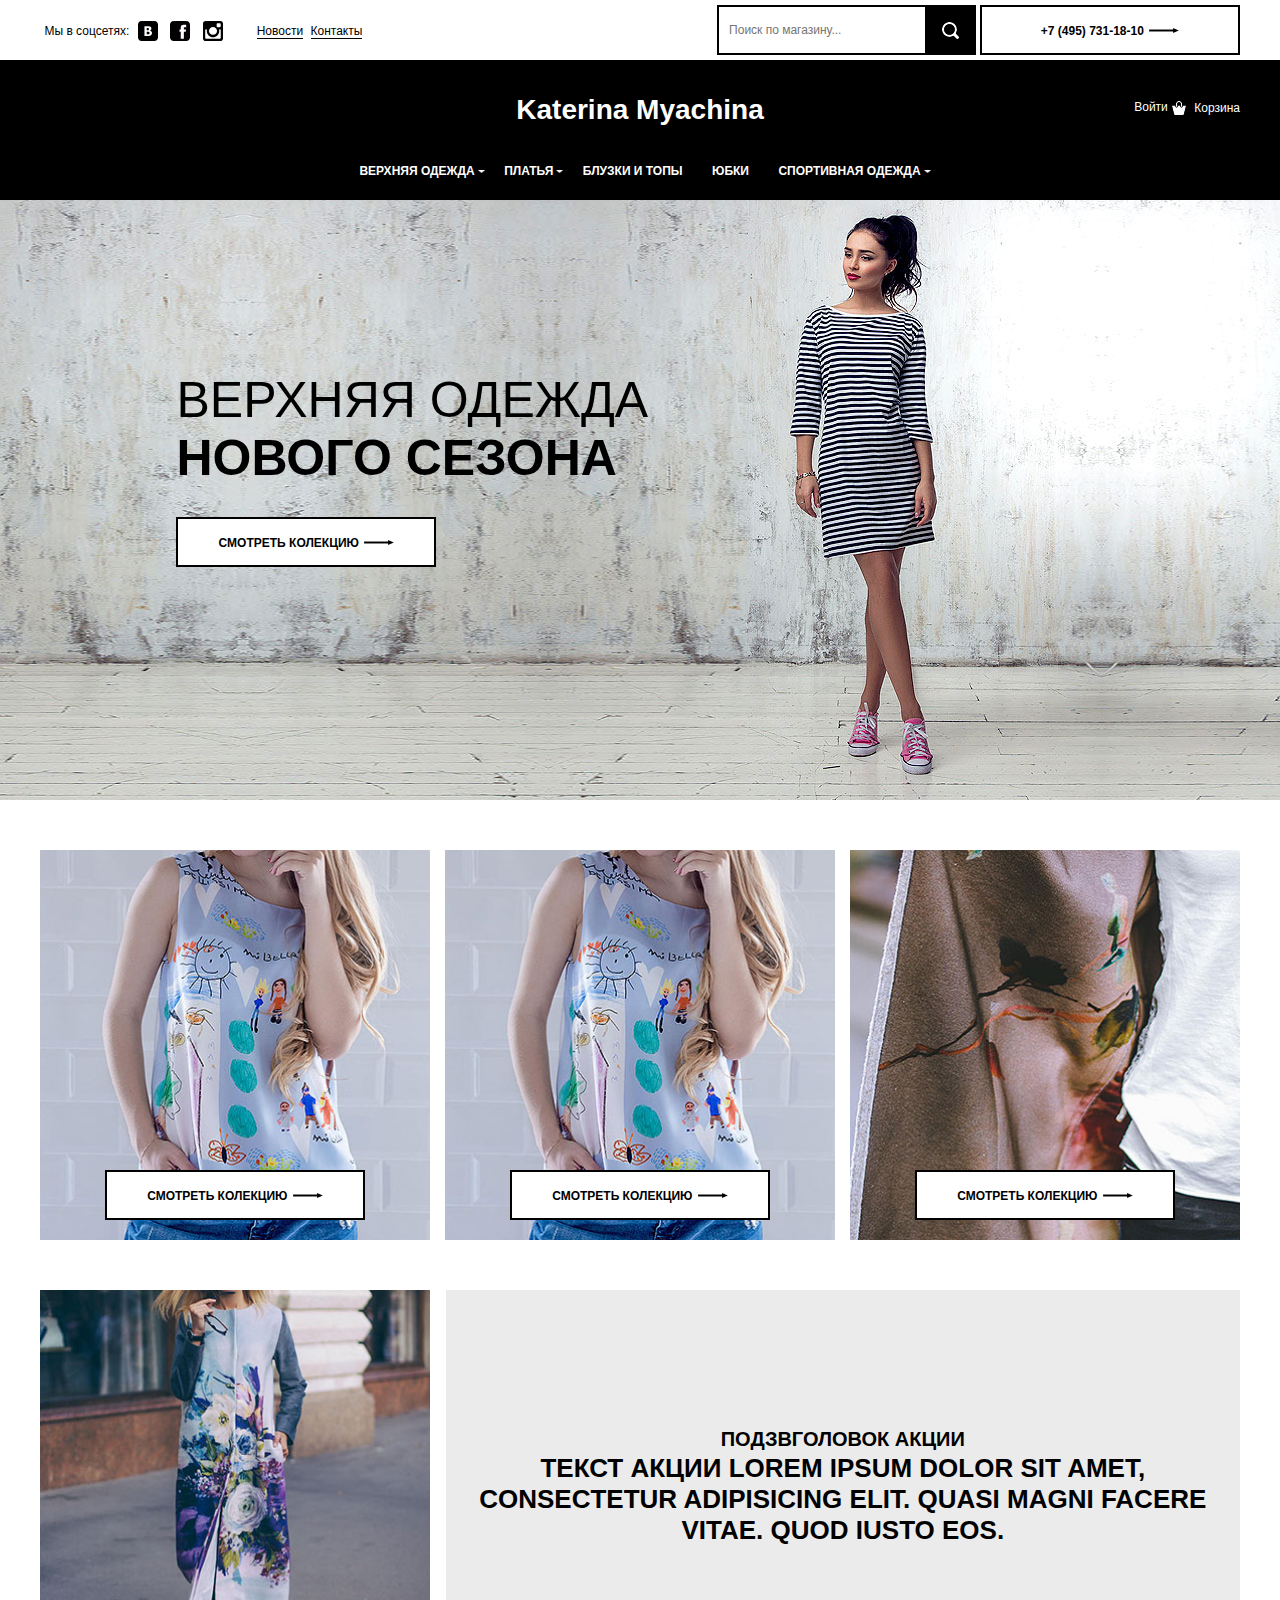
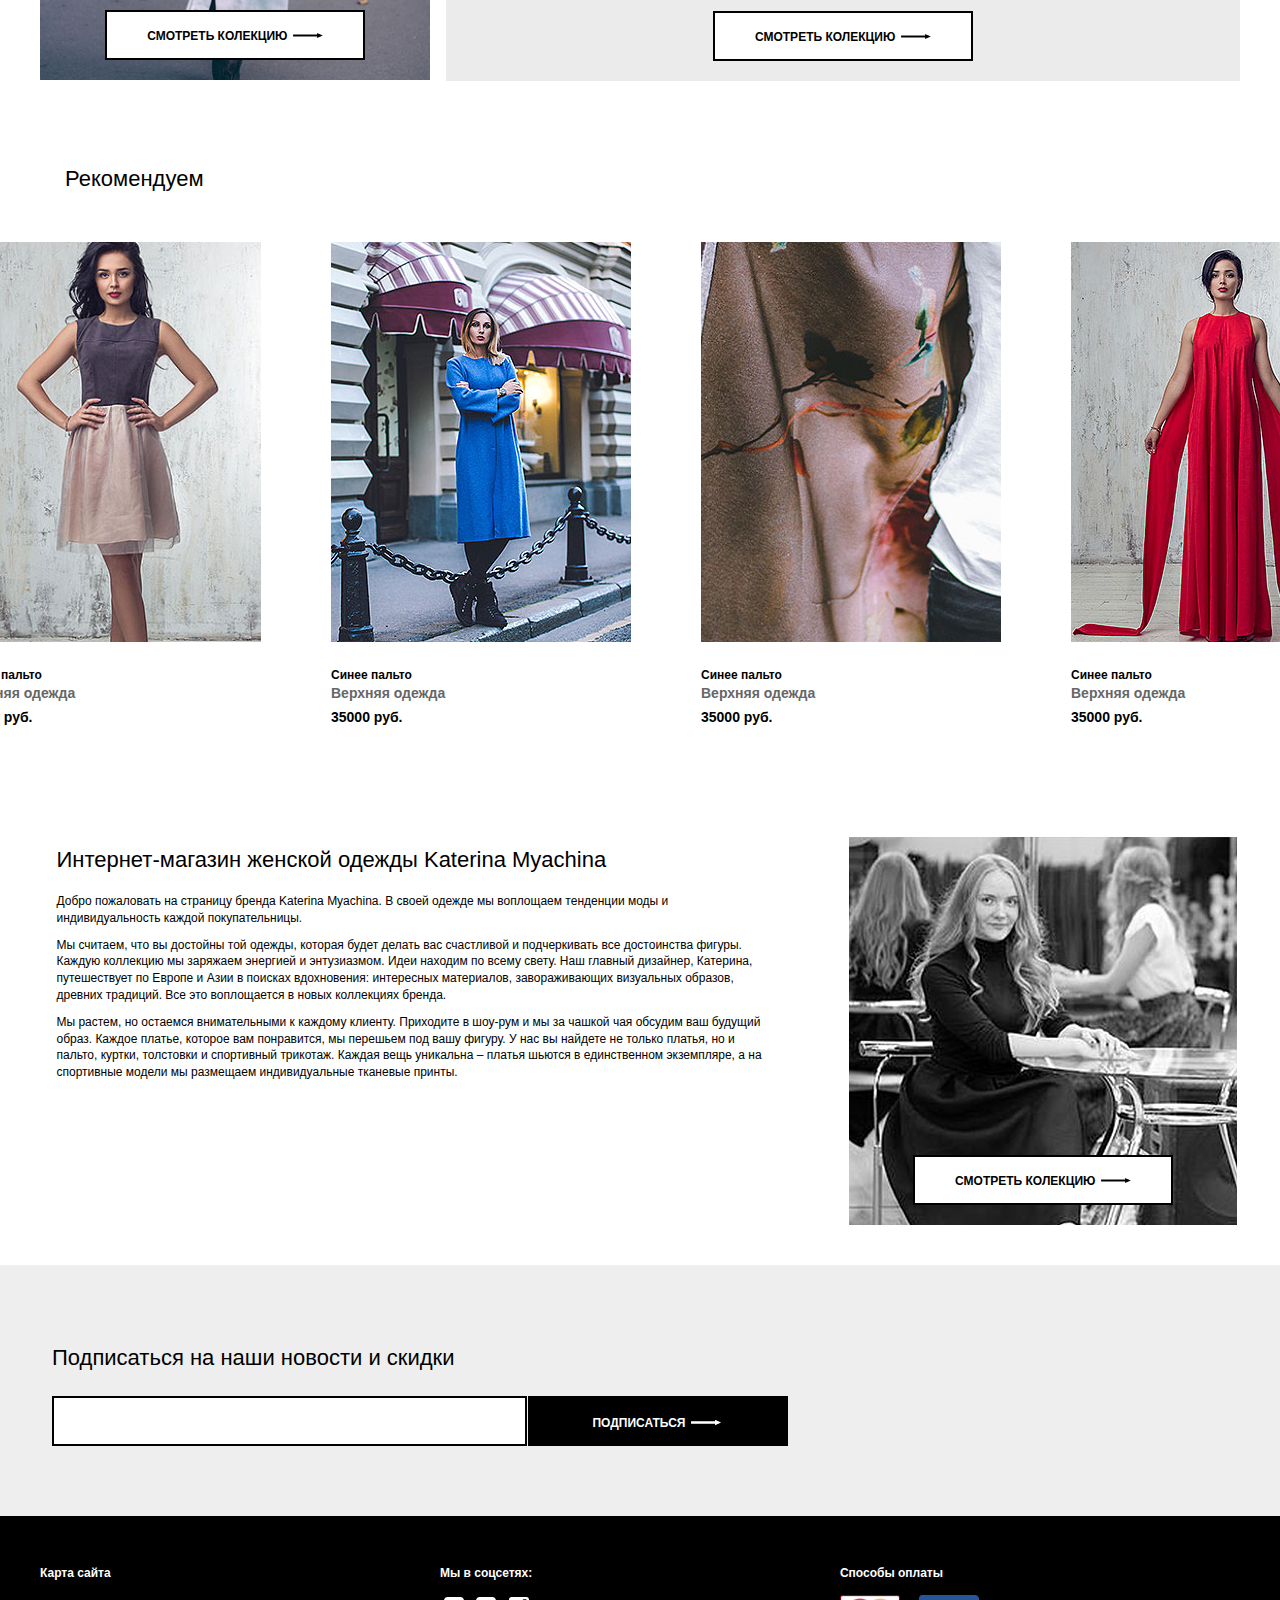
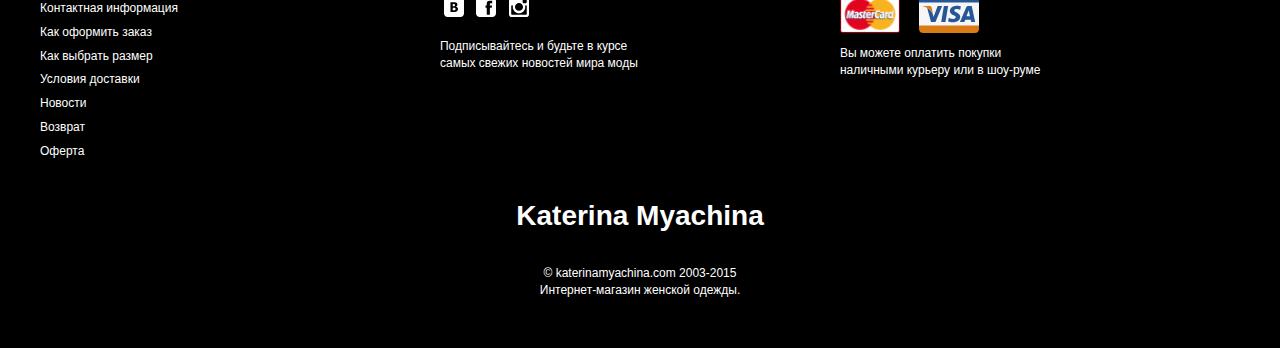
<file: index.html>
<!DOCTYPE html>
<html lang="ru">
    <head>
        <meta charset="UTF-8">
        <title></title>
        <meta name="viewport" content="width=device-width, initial-scale=1, maximum-scale=1, user-scalable=no"><!--[if IE]>
        <meta http-equiv="ImageResize" content="no">
        <meta http-equiv="ImageToolbar" content="no">
        <meta name="MSSmartTagsPreventParsing" content="true">
        <meta name="SKYPE_TOOLBAR" content="SKYPE_TOOLBAR_PARSER_COMPATIBLE">
        <meta http-equiv="X-UA-Compatible" content="IE=Edge,chrome=1"><![endif]-->
        <meta property="og:url" content="">
        <meta property="og:title" content="">
        <meta property="og:description" content="">
        <meta property="og:image" content="">
        <meta name="google-site-verification" content="">
        <!--<link rel="shortcut icon" href="images/favicon.ico">-->

        <link rel="Stylesheet" type="text/css" href="css/smoothDivScroll.css" />

        <link rel="stylesheet" href="css/magnific-popup.css">

        <link rel="stylesheet" href="css/normalize.min.css">
        <link rel="stylesheet" href="css/main.css">
        <link rel="stylesheet" href="css/general.css">
    </head>
    <body>


        <section class="offer">
            <header>

                <div class="headerTop">
                    <div class="wrapper">
                        <div class="left vertical">
                            <div class="socialButtons">
                                <span>Мы в соцсетях:</span>
                                <a href=""><img src="images/vk.svg" alt=""></a>
                                <a href=""><img src="images/fb.svg" alt=""></a>
                                <a href=""><img src="images/inst.svg" alt=""></a>
                            </div>
                            <ul>
                                <li><a href="" id="newsHref">Новости</a></li>
                                <li><a href="">Контакты</a></li>
                            </ul>
                        </div>
                        <div class="right vertical">
                            <form action="#">
                                <input type="text" name="query" placeholder="Поиск по магазину...">
                                <button></button>
                            </form>
                            <a href="#recall" class="tel href magnific">+7 (495) 731-18-10 <img src="images/svg/hrefArrow.svg" alt=""></a>
                        </div>
                    </div>
                </div><!-- end header top -->   

                <div class="wrapper ">
                    <h1>Katerina Myachina</h1>
                    <div class="enterCart">
                        <a href="#modal-popup" class="magnific">Войти</a>
                        <a href=""><img src="images/cart.png" alt=""><span>Корзина</span></a>
                    </div>
                    <nav>
                        <li>
                            <a href="">Верхняя одежда</a>
                            <ul class="sub">
                                <li><a href="">Lorem</a></li>
                                <li><a href="">Lorem</a></li>
                                <li><a href="">Lorem</a></li>
                                <li><a href="">Lorem</a></li>
                            </ul>
                        </li>
                        <li>
                            <a href="">Платья</a>
                            <ul class="sub">
                                <li><a href="">Lorem</a></li>
                                <li><a href="">Lorem</a></li>
                                <li><a href="">Lorem</a></li>
                                <li><a href="">Lorem</a></li>
                            </ul>
                        </li>
                        <li><a href="">Блузки и топы</a></li>
                        <li><a href="">Юбки</a></li>
                        <li>
                            <a href="">Спортивная одежда</a>
                            <ul class="sub">
                                <li><a href="">Lorem</a></li>
                                <li><a href="">Lorem</a></li>
                                <li><a href="">Lorem</a></li>
                                <li><a href="">Lorem</a></li>
                            </ul>
                        </li>
                    </nav>
                    <button class="menu-button">
                        <span class="menu-line top_line"></span>
                        <span class="menu-line middle_line"></span>
                        <span class="menu-line bottom_line"></span>
                    </button>
                </div><!-- end wrapper  -->  
            </header><!-- end header -->

            <div class="offerBg" style="background-image: url('images/offerBg.jpg');">
                <div class="wrapper vertical">
                    <div class="offerText">
                        <h2>Верхняя одежда<span>нового сезона</span></h2>
                        <a href="" class="href">смотреть колекцию <img src="images/svg/hrefArrow.svg" alt=""></a>
                    </div>
                </div><!-- end wrapper  --> 
            </div><!-- end wrapper  --> 

        </section> <!-- end offer -->

        <section class="watchCollection">
            <div class="wrapper grid">
                <div class="look" style="background-image: url('images/looksCat/look-1.jpg');">
                    <a href="" class="href">смотреть колекцию <img src="images/svg/hrefArrow.svg" alt=""></a>
                </div>
                <div class="look" style="background-image: url('images/looksCat/look-1.jpg');">
                    <a href="" class="href">смотреть колекцию <img src="images/svg/hrefArrow.svg" alt=""></a>
                </div>
                <div class="look" style="background-image: url('images/looksCat/look-3.jpg');">
                    <a href="" class="href">смотреть колекцию <img src="images/svg/hrefArrow.svg" alt=""></a>
                </div>
                <div class="look" style="background-image: url('images/looksCat/look-4.jpg');">
                    <a href="" class="href">смотреть колекцию <img src="images/svg/hrefArrow.svg" alt=""></a>
                </div>
                <div class='action'>
                    <div class='square-content'>
                        <div class="actionInfo">
                            <div class="wrap">
                                <h4>Подзвголовок акции</h4>
                                <p>Текст акции Lorem ipsum dolor sit amet, consectetur adipisicing elit. Quasi magni facere vitae. Quod iusto eos.</p>
                            </div>
                        </div>
                        <a href="" class="href">смотреть колекцию <img src="images/svg/hrefArrow.svg" alt=""></a>
                    </div>
                </div>

            </div><!-- end wrapper  --> 
        </section><!-- end watchCollection  --> 



        <section class="recommend">
            <div class="wrapper">
                <h2>Рекомендуем</h2>
            </div>
            <div id="lookSlider">
                <a href=""  class="lookBlock">
                    <div class="look" style="background-image: url('images/looksRec/look-2.jpg');">
                    </div>
                    <div class="lookInfo">
                        <span>Синее пальто</span>
                        <span class="category">Верхняя одежда</span>
                        <span class="price">35000 руб.</span>
                    </div>
                </a>
                <a href=""  class="lookBlock">
                    <div class="look" style="background-image: url('images/looksRec/look-5.jpg');">
                    </div>
                    <div class="lookInfo">
                        <span>Синее пальто</span>
                        <span class="category">Верхняя одежда</span>
                        <span class="price">35000 руб.</span>
                    </div>
                </a>
                <a href=""  class="lookBlock">
                    <div class="look" style="background-image: url('images/looksRec/look-3.jpg');">
                    </div>
                    <div class="lookInfo">
                        <span>Синее пальто</span>
                        <span class="category">Верхняя одежда</span>
                        <span class="price">35000 руб.</span>
                    </div>
                </a>
                <a href=""  class="lookBlock">
                    <div class="look" style="background-image: url('images/looksRec/look-6.jpg');">
                    </div>
                    <div class="lookInfo">
                        <span>Синее пальто</span>
                        <span class="category">Верхняя одежда</span>
                        <span class="price">35000 руб.</span>
                    </div>
                </a>
                <a href=""  class="lookBlock">
                    <div class="look" style="background-image: url('images/looksRec/look-1.jpg');">
                    </div>
                    <div class="lookInfo">
                        <span>Синее пальто</span>
                        <span class="category">Верхняя одежда</span>
                        <span class="price">35000 руб.</span>
                    </div>
                </a>
                <a href=""  class="lookBlock">
                    <div class="look" style="background-image: url('images/looksRec/look-2.jpg');">
                    </div>
                    <div class="lookInfo">
                        <span>Синее пальто</span>
                        <span class="category">Верхняя одежда</span>
                        <span class="price">35000 руб.</span>
                    </div>
                </a>
            </div>
        </section><!-- end recommend  section--> 



        <section class="about">
            <div class="wrapper clearfix vertical">
                <div class="aboutInfoWrap alignTop">
                     <h2>Интернет-магазин женской одежды Katerina Myachina</h2>
                    <p>
                        Добро пожаловать на страницу бренда Katerina Myachina. В своей одежде мы воплощаем тенденции моды
                    и индивидуальность каждой покупательницы.
                    </p>
                    <p>
                        Мы считаем, что вы достойны той одежды, которая будет делать вас счастливой и подчеркивать все достоинства фигуры. Каждую коллекцию мы заряжаем энергией и энтузиазмом. Идеи находим по всему свету. Наш главный дизайнер, Катерина, путешествует по Европе и Азии в поисках вдохновения: интересных материалов, завораживающих визуальных образов, древних традиций. Все это воплощается в новых коллекциях бренда.
                    </p>
                    <p>
                        Мы растем, но остаемся внимательными к каждому клиенту. Приходите в шоу-рум и мы за чашкой чая обсудим ваш будущий образ. Каждое платье, которое вам понравится, мы перешьем под вашу фигуру. У нас вы найдете не только платья, но и пальто, куртки, толстовки и спортивный трикотаж. Каждая вещь уникальна – платья шьются в единственном экземпляре, а на спортивные модели мы размещаем индивидуальные тканевые принты.
                    </p>
                </div>
                <div class="aboutDesigner">
                    <img src="images/katerina.jpg" alt="">
                    <a href="" class="href">смотреть колекцию <img src="images/svg/hrefArrow.svg" alt=""></a>
                </div>
            </div><!-- end wrapper  --> 
        </section><!-- end about section --> 



        <section class="formBlock">
            <div class="wrapper">
                <form action="#" class="subscribe">
                    <h2>Подписаться на наши новости и скидки</h2>
                    <input type="text" class="email">
                    <button type="submit" class="href">
                        Подписаться <img src="images/svg/hrefArrowWhite.svg" alt="">
                    </button>
                </form>
            </div><!-- end wrapper  --> 
        </section><!-- end formBlock  section--> 



        <footer>
            <div class="wrapper clearfix">
                <div class="col-3">
                   <h4>Карта сайта</h4>
                    <ul>
                        <li>
                            <a href="">Контактная информация</a>
                            <a href="">Как оформить заказ</a>
                            <a href="">Как выбрать размер</a>
                            <a href="">Условия доставки</a>
                            <a href="">Новости</a>
                            <a href="">Возврат</a>
                            <a href="">Оферта</a>
                        </li>
                    </ul>
                </div>
                <div class="col-3">
                     <div class="socialButtons">
                        <h4>Мы в соцсетях:</h4>
                        <a href=""><img src="images/vkW.svg" alt=""></a>
                        <a href=""><img src="images/fbW.svg" alt=""></a>
                        <a href=""><img src="images/instW.svg" alt=""></a>
                    </div>
                    <p>Подписывайтесь и будьте в курсе <br> самых свежих новостей мира моды</p>
                </div>
                <div class="col-3">
                    <h4>Способы оплаты</h4>
                    <img src="images/master.png" alt="" class="payCard">
                    <img src="images/svg/visa.svg" alt="" class="payCard">
                    <p>Вы можете оплатить покупки <br> наличными курьеру или в шоу-руме</p>
                </div>
                <div class="copy">
                    <h1>Katerina Myachina</h1>
                    <p>© katerinamyachina.com 2003-2015 <br> Интернет-магазин женской одежды.</p>
                </div>
            </div><!-- end wrapper  --> 
        </footer><!-- end footer  --> 

  	    <!-- //////////////////////////////////////////////////////////////////////// -->

        <div id="modal-popup" class="mfp-hide zoom-anim-dialog modal-popup">
            <h3>Вход</h3>
            <form action="#" class="subscribe">

                <label for="email">Электронная почта</label>
                <input type="text" class="email" name="email">

                <label for="password">Пароль</label>
                <input type="text" class="password" name="password">
                <button type="submit" class="href">
                    Войти <img src="images/svg/hrefArrowWhite.svg" alt="">
                </button>
                <div class="regWrap">
                    <button type="submit" class="href" id="register">
                        Зарегистрироваться
                    </button>
                </div>
            </form>
        </div>

        <div id="recall" class="mfp-hide zoom-anim-dialog modal-popup">
            <h3>Обратный звонок</h3>
            <form action="#" class="recall">

                <label for="email">Оставьте ваш телефон</label>
                <input type="text" class="phone" name="phone">
                <div class="regWrap">
                    <button type="submit" class="href" id="orderCall">
                        Перезвоните мне
                    </button>
                </div>
            </form>
        </div>

        <script src="js/vendor/modernizr.js"></script>
        <script src="js/vendor/jquery-1.11.3.min.js"></script>
       
        <script src="js/jquery.magnific-popup.min.js"></script>

        <script src="js/jquery-ui-1.10.3.custom.min.js" type="text/javascript"></script>
    
        <!-- Latest version (3.1.4) of jQuery Mouse Wheel by Brandon Aaron
             You will find it here: https://github.com/brandonaaron/jquery-mousewheel -->
        <script src="js/jquery.mousewheel.min.js" type="text/javascript"></script>

        <!-- jQuery Kinectic (1.8.2) used for touch scrolling -->
        <!-- https://github.com/davetayls/jquery.kinetic/ -->
        <script src="js/jquery.kinetic.min.js" type="text/javascript"></script>

        <!-- Smooth Div Scroll 1.3 minified-->
        <script src="js/jquery.smoothdivscroll-1.3-min.js" type="text/javascript"></script>

        <script src="js/main.js"></script>
    </body>
</html>
</file>
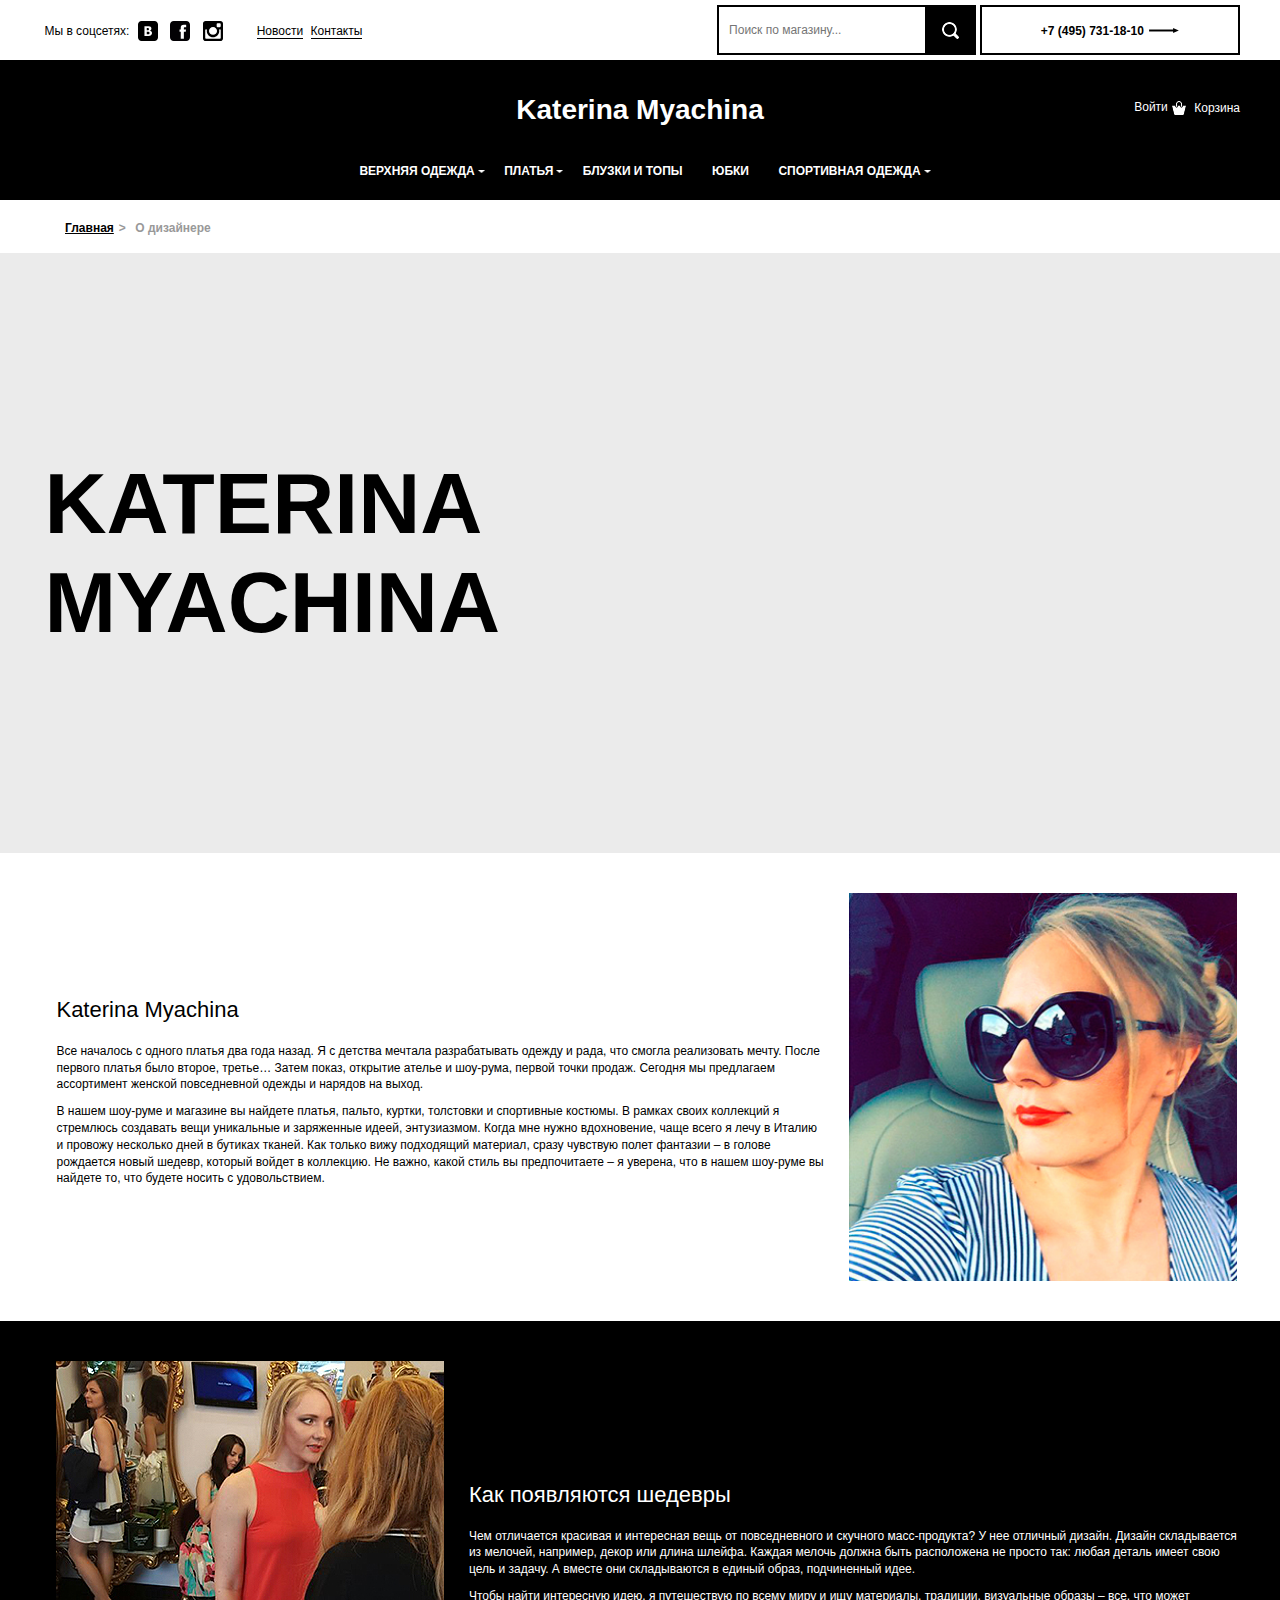
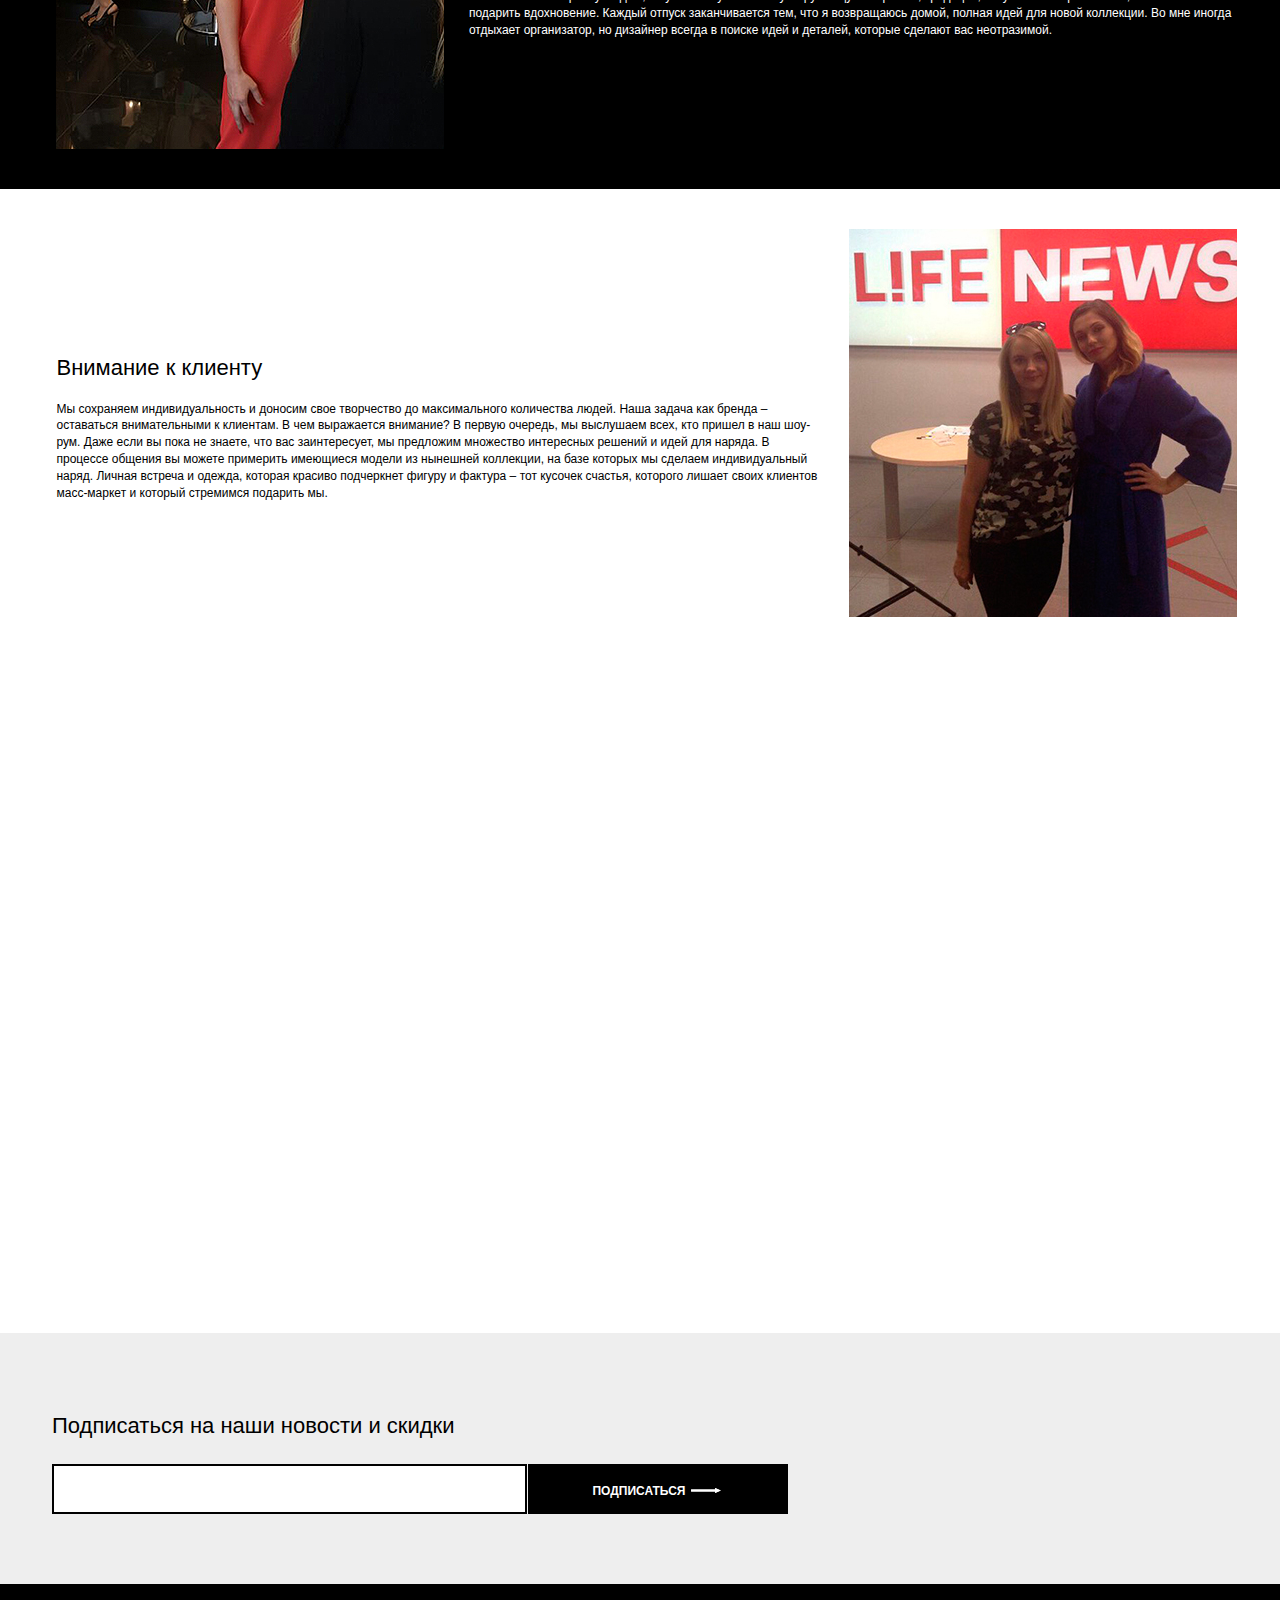
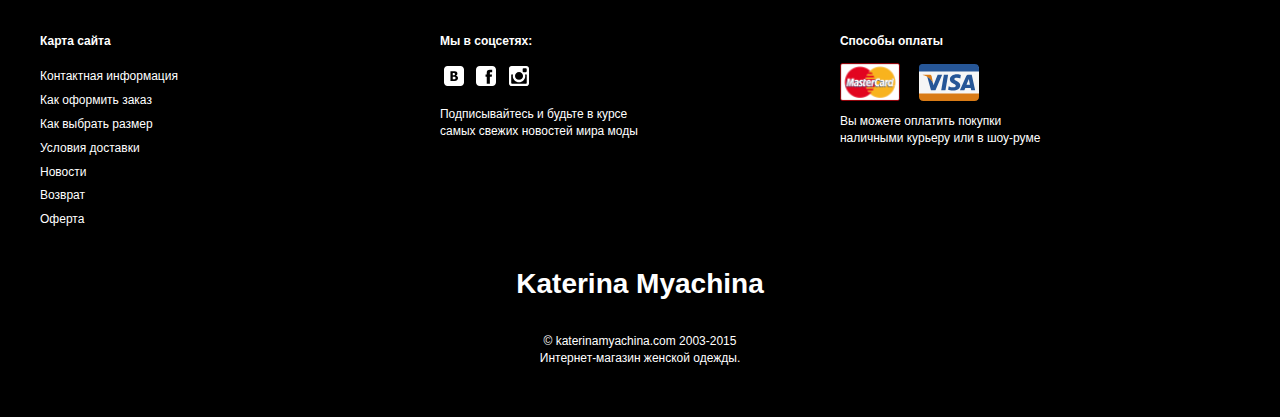
<file: about.html>
<!DOCTYPE html>
<html lang="ru">
    <head>
        <meta charset="UTF-8">
        <title></title>
        <meta name="viewport" content="width=device-width, initial-scale=1, maximum-scale=1, user-scalable=no"><!--[if IE]>
        <meta http-equiv="ImageResize" content="no">
        <meta http-equiv="ImageToolbar" content="no">
        <meta name="MSSmartTagsPreventParsing" content="true">
        <meta name="SKYPE_TOOLBAR" content="SKYPE_TOOLBAR_PARSER_COMPATIBLE">
        <meta http-equiv="X-UA-Compatible" content="IE=Edge,chrome=1"><![endif]-->
        <meta property="og:url" content="">
        <meta property="og:title" content="">
        <meta property="og:description" content="">
        <meta property="og:image" content="">
        <meta name="google-site-verification" content="">
        <!--<link rel="shortcut icon" href="images/favicon.ico">-->

        <link rel="stylesheet" href="css/magnific-popup.css">

        <link rel="stylesheet" href="css/normalize.min.css">
        <link rel="stylesheet" href="css/main.css">
        <link rel="stylesheet" href="css/general.css">
    </head>
    <body id="about">


        <section class="offer">
            <header>

                <div class="headerTop">
                    <div class="wrapper">
                        <div class="left vertical">
                            <div class="socialButtons">
                                <span>Мы в соцсетях:</span>
                                <a href=""><img src="images/vk.svg" alt=""></a>
                                <a href=""><img src="images/fb.svg" alt=""></a>
                                <a href=""><img src="images/inst.svg" alt=""></a>
                            </div>
                            <ul>
                                <li><a href="" id="newsHref">Новости</a></li>
                                <li><a href="">Контакты</a></li>
                            </ul>
                        </div>
                        <div class="right vertical">
                            <form action="#">
                                <input type="text" name="query" placeholder="Поиск по магазину...">
                                <button></button>
                            </form>
                            <a href="#recall" class="tel href magnific">+7 (495) 731-18-10 <img src="images/svg/hrefArrow.svg" alt=""></a>
                        </div>
                    </div>
                </div><!-- end header top -->   

                <div class="wrapper ">
                    <h1>Katerina Myachina</h1>
                    <div class="enterCart">
                        <a href="#modal-popup" class="magnific">Войти</a>
                        <a href=""><img src="images/cart.png" alt=""><span>Корзина</span></a>
                    </div>
                    <nav>
                        <li>
                            <a href="">Верхняя одежда</a>
                            <ul class="sub">
                                <li><a href="">Lorem</a></li>
                                <li><a href="">Lorem</a></li>
                                <li><a href="">Lorem</a></li>
                                <li><a href="">Lorem</a></li>
                            </ul>
                        </li>
                        <li>
                            <a href="">Платья</a>
                            <ul class="sub">
                                <li><a href="">Lorem</a></li>
                                <li><a href="">Lorem</a></li>
                                <li><a href="">Lorem</a></li>
                                <li><a href="">Lorem</a></li>
                            </ul>
                        </li>
                        <li><a href="">Блузки и топы</a></li>
                        <li><a href="">Юбки</a></li>
                        <li>
                            <a href="">Спортивная одежда</a>
                            <ul class="sub">
                                <li><a href="">Lorem</a></li>
                                <li><a href="">Lorem</a></li>
                                <li><a href="">Lorem</a></li>
                                <li><a href="">Lorem</a></li>
                            </ul>
                        </li>
                    </nav>
                    <button class="menu-button">
                        <span class="menu-line top_line"></span>
                        <span class="menu-line middle_line"></span>
                        <span class="menu-line bottom_line"></span>
                    </button>
                </div><!-- end wrapper  -->  
            </header><!-- end header -->

            <div class="breadcrumbs wrapper">
                <ul>
                    <li><a href="">Главная</a></li>
                    <li><a href="">О дизайнере</a></li>
                </ul>
            </div>

            <div class="offerBg">
                <div class="wrapper vertical">
                    <h1>katerina <br> myachina</h1>
                </div><!-- end wrapper  --> 
            </div><!-- end wrapper  --> 

        </section> <!-- end offer -->


        <section class="about">
            <div class="wrapper clearfix vertical">
                <div class="aboutInfoWrap">
                    <h2>Katerina Myachina</h2>
                    <p>
                        Все началось с одного платья два года назад. Я с детства мечтала разрабатывать одежду и рада, что смогла реализовать мечту. После первого платья было второе, третье… Затем показ, открытие ателье и шоу-рума, первой точки продаж. Сегодня мы предлагаем ассортимент женской повседневной одежды и нарядов на выход.
                    </p>
                    <p>
                        В нашем шоу-руме и магазине вы найдете платья, пальто, куртки, толстовки и спортивные костюмы. В рамках своих коллекций я стремлюсь создавать вещи уникальные и заряженные идеей, энтузиазмом. Когда мне нужно вдохновение, чаще всего я лечу в Италию и провожу несколько дней в бутиках тканей. Как только вижу подходящий материал, сразу чувствую полет фантазии – в голове рождается новый шедевр, который войдет в коллекцию. Не важно, какой стиль вы предпочитаете – я уверена, что в нашем шоу-руме вы найдете то, что будете носить с удовольствием.
                    </p>
                </div>
                <div class="aboutDesigner">
                    <img src="images/about1.jpg" alt="">
                </div>
            </div><!-- end wrapper  -->  
        </section><!-- end about section --> 

         <section class="about leftOr black">
            <div class="wrapper clearfix vertical">
                <div class="aboutDesigner">
                    <img src="images/about2.jpg" alt="">
                </div>
                <div class="aboutInfoWrap">
                    <h2>Как появляются шедевры</h2>
                    <p>
                        Чем отличается красивая и интересная вещь от повседневного и скучного масс-продукта? У нее отличный дизайн. Дизайн складывается из мелочей, например, декор или длина шлейфа. Каждая мелочь должна быть расположена не просто так: любая деталь имеет свою цель и задачу. А вместе они складываются в единый образ, подчиненный идее.
                    </p>
                    <p>
                        Чтобы найти интересную идею, я путешествую по всему миру и ищу материалы, традиции, визуальные образы – все, что может подарить вдохновение. Каждый отпуск заканчивается тем, что я возвращаюсь домой, полная идей для новой коллекции. Во мне иногда отдыхает организатор, но дизайнер всегда в поиске идей и деталей, которые сделают вас неотразимой.
                    </p>
                </div>
            </div><!-- end wrapper  -->     
        </section><!-- end about section --> 

         <section class="about">
            <div class="wrapper clearfix vertical">
                <div class="aboutInfoWrap">
                    <h2>Внимание к клиенту</h2>
                    <p>
                        Мы сохраняем индивидуальность и доносим свое творчество до максимального количества людей. Наша задача как бренда – оставаться внимательными к клиентам. В чем выражается внимание? В первую очередь, мы выслушаем всех, кто пришел в наш шоу-рум. Даже если вы пока не знаете, что вас заинтересует, мы предложим множество интересных решений и идей для наряда. В процессе общения вы можете примерить имеющиеся модели из нынешней коллекции, на базе которых мы сделаем индивидуальный наряд. Личная встреча и одежда, которая красиво подчеркнет фигуру и фактура – тот кусочек счастья, которого лишает своих клиентов масс-маркет и который стремимся подарить мы.
                    </p>
                </div>
                 <div class="aboutDesigner">
                    <img src="images/about(3).jpg" alt="">
                </div>
            </div><!-- end wrapper  -->  
        </section><!-- end about section --> 


        <section class="about video">
            <iframe src="https://www.youtube.com/embed/3WMTFdU-3gI" frameborder="0" allowfullscreen></iframe>
        </section>


        <section class="formBlock">
            <div class="wrapper">
                <form action="#" class="subscribe">
                    <h2>Подписаться на наши новости и скидки</h2>
                    <input type="text" class="email">
                    <button type="submit" class="href">
                        Подписаться <img src="images/svg/hrefArrowWhite.svg" alt="">
                    </button>
                </form>
            </div><!-- end wrapper  --> 
        </section><!-- end formBlock  section--> 



        <footer>
            <div class="wrapper clearfix">
                <div class="col-3">
                   <h4>Карта сайта</h4>
                    <ul>
                        <li>
                            <a href="">Контактная информация</a>
                            <a href="">Как оформить заказ</a>
                            <a href="">Как выбрать размер</a>
                            <a href="">Условия доставки</a>
                            <a href="">Новости</a>
                            <a href="">Возврат</a>
                            <a href="">Оферта</a>
                        </li>
                    </ul>
                </div>
                <div class="col-3">
                     <div class="socialButtons">
                        <h4>Мы в соцсетях:</h4>
                        <a href=""><img src="images/vkW.svg" alt=""></a>
                        <a href=""><img src="images/fbW.svg" alt=""></a>
                        <a href=""><img src="images/instW.svg" alt=""></a>
                    </div>
                    <p>Подписывайтесь и будьте в курсе <br> самых свежих новостей мира моды</p>
                </div>
                <div class="col-3">
                    <h4>Способы оплаты</h4>
                    <img src="images/master.png" alt="" class="payCard">
                    <img src="images/svg/visa.svg" alt="" class="payCard">
                    <p>Вы можете оплатить покупки <br> наличными курьеру или в шоу-руме</p>
                </div>
                <div class="copy">
                    <h1>Katerina Myachina</h1>
                    <p>© katerinamyachina.com 2003-2015 <br> Интернет-магазин женской одежды.</p>
                </div>
            </div><!-- end wrapper  --> 
        </footer><!-- end footer  --> 

  	    <!-- //////////////////////////////////////////////////////////////////////// -->

        <div id="modal-popup" class="mfp-hide zoom-anim-dialog">
            <h3>Вход</h3>
            <form action="#" class="subscribe">

                <label for="email">Электронная почта</label>
                <input type="text" class="email" name="email">

                <label for="password">Пароль</label>
                <input type="text" class="password" name="password">
                <button type="submit" class="href">
                    Войти <img src="images/svg/hrefArrowWhite.svg" alt="">
                </button>
                <div class="regWrap">
                    <button type="submit" class="href" id="register">
                        Зарегистрироваться
                    </button>
                </div>
            </form>
        </div>

        <div id="recall" class="mfp-hide zoom-anim-dialog modal-popup">
            <h3>Обратный звонок</h3>
            <form action="#" class="recall">

                <label for="email">Оставьте ваш телефон</label>
                <input type="text" class="phone" name="phone">
                <div class="regWrap">
                    <button type="submit" class="href" id="orderCall">
                        Перезвоните мне
                    </button>
                </div>
            </form>
        </div>

        <script src="js/vendor/modernizr.js"></script>
        <script src="js/vendor/jquery-1.11.3.min.js"></script>
       
        <script src="js/jquery.magnific-popup.min.js"></script>

        <script src="js/main.js"></script>
    </body>
</html>
</file>
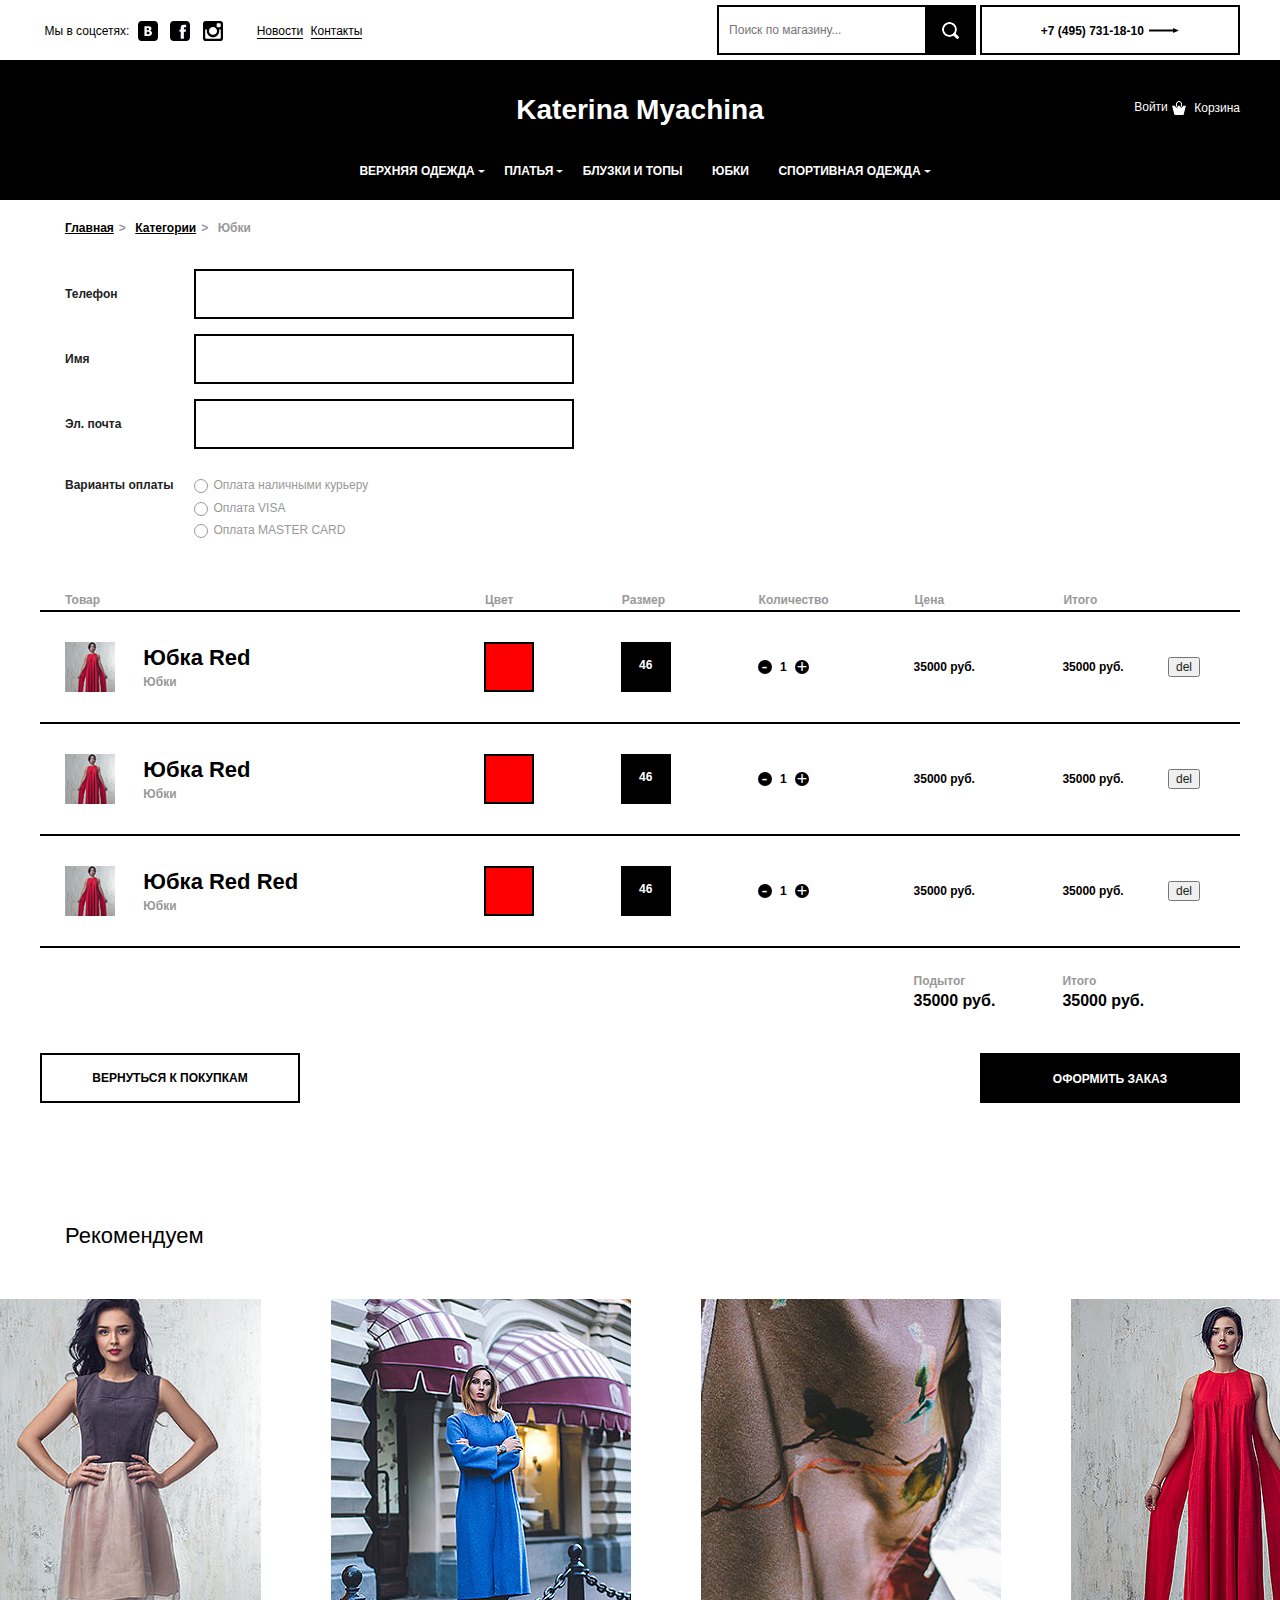
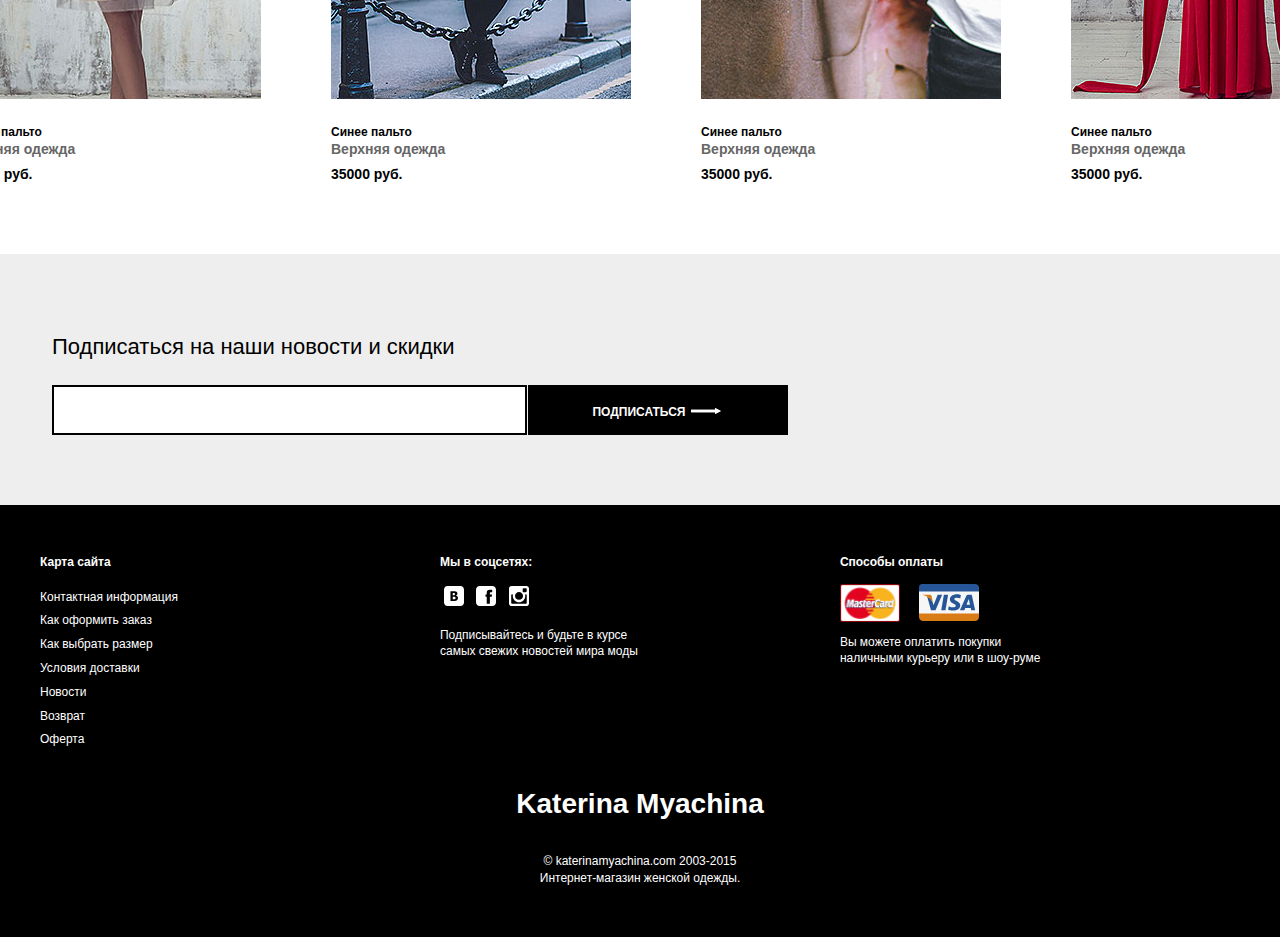
<file: cart.html>
<!DOCTYPE html>
<html lang="ru">
    <head>
        <meta charset="UTF-8">
        <title></title>
        <meta name="viewport" content="width=device-width, initial-scale=1, maximum-scale=1, user-scalable=no"><!--[if IE]>
        <meta http-equiv="ImageResize" content="no">
        <meta http-equiv="ImageToolbar" content="no">
        <meta name="MSSmartTagsPreventParsing" content="true">
        <meta name="SKYPE_TOOLBAR" content="SKYPE_TOOLBAR_PARSER_COMPATIBLE">
        <meta http-equiv="X-UA-Compatible" content="IE=Edge,chrome=1"><![endif]-->
        <meta property="og:url" content="">
        <meta property="og:title" content="">
        <meta property="og:description" content="">
        <meta property="og:image" content="">
        <meta name="google-site-verification" content="">
        <!--<link rel="shortcut icon" href="images/favicon.ico">-->

        <link rel="Stylesheet" type="text/css" href="css/smoothDivScroll.css" />

        <link rel="stylesheet" href="css/magnific-popup.css">

        <link rel="stylesheet" href="css/normalize.min.css">
        <link rel="stylesheet" href="css/main.css">
        <link rel="stylesheet" href="css/general.css">
    </head>
    <body>

        <header>
            <div class="headerTop">
                <div class="wrapper">
                    <div class="left vertical">
                        <div class="socialButtons">
                            <span>Мы в соцсетях:</span>
                            <a href=""><img src="images/vk.svg" alt=""></a>
                            <a href=""><img src="images/fb.svg" alt=""></a>
                            <a href=""><img src="images/inst.svg" alt=""></a>
                        </div>
                        <ul>
                            <li><a href="" id="newsHref">Новости</a></li>
                            <li><a href="">Контакты</a></li>
                        </ul>
                    </div>
                    <div class="right vertical">
                        <form action="#">
                            <input type="text" name="query" placeholder="Поиск по магазину...">
                            <button></button>
                        </form>
                        <a href="#recall" class="tel href magnific">+7 (495) 731-18-10 <img src="images/svg/hrefArrow.svg" alt=""></a>
                    </div>
                </div>
            </div><!-- end header top -->   

            <div class="wrapper ">
                <h1>Katerina Myachina</h1>
                <div class="enterCart">
                    <a href="#modal-popup" class="magnific">Войти</a>
                    <a href=""><img src="images/cart.png" alt=""><span>Корзина</span></a>
                </div>
                <nav>
                    <li>
                        <a href="">Верхняя одежда</a>
                        <ul class="sub">
                            <li><a href="">Lorem</a></li>
                            <li><a href="">Lorem</a></li>
                            <li><a href="">Lorem</a></li>
                            <li><a href="">Lorem</a></li>
                        </ul>
                    </li>
                    <li>
                        <a href="">Платья</a>
                        <ul class="sub">
                            <li><a href="">Lorem</a></li>
                            <li><a href="">Lorem</a></li>
                            <li><a href="">Lorem</a></li>
                            <li><a href="">Lorem</a></li>
                        </ul>
                    </li>
                    <li><a href="">Блузки и топы</a></li>
                    <li><a href="">Юбки</a></li>
                    <li>
                        <a href="">Спортивная одежда</a>
                        <ul class="sub">
                            <li><a href="">Lorem</a></li>
                            <li><a href="">Lorem</a></li>
                            <li><a href="">Lorem</a></li>
                            <li><a href="">Lorem</a></li>
                        </ul>
                    </li>
                </nav>
                <button class="menu-button">
                    <span class="menu-line top_line"></span>
                    <span class="menu-line middle_line"></span>
                    <span class="menu-line bottom_line"></span>
                </button>
            </div><!-- end wrapper  -->  

        </header><!-- end header -->

        <div class="breadcrumbs wrapper">
            <ul>
                <li><a href="">Главная</a></li>
                <li><a href="">Категории</a></li>
                <li><a href="">Юбки</a></li>
            </ul>
        </div>

  	    <!-- //////////////////////////////////////////////////////////////////////// -->
        <section class="cart wrapper clearfix">
            <form action="#">
                <ul class="fields">
                    <li>
                        <label for="phone">Телефон</label>
                        <input type="text" name="phone" id="phone">
                    </li>
                    <li>
                        <label for="name">Имя</label>
                        <input type="text" name="name" id="name">
                    </li>
                    <li>
                        <label for="email">Эл. почта</label>
                        <input type="text" name="email" id="email">
                    </li>
                </ul>  

                <label for="">Варианты оплаты</label>
                <ul class="radios">
                    <li>
                        <input type="radio" name="payment" id="rb1" value="cash">
                        <label for="rb1"><span class="false-radio"></span>Оплата наличными курьеру</label>
                    </li>
                    <li>
                        <input type="radio" name="payment" id="rb2" value="visa">
                        <label for="rb2"><span class="false-radio"></span>Оплата VISA</label>
                    </li>
                    <li>
                        <input type="radio" name="payment" id="rb3" value="master">
                        <label for="rb3"><span class="false-radio"></span>Оплата MASTER CARD</label>
                    </li>
                </ul>
                <table class="items">
                    <thead>
                        <tr>
                            <td>Товар</td>
                            <td>Цвет</td>
                            <td>Размер</td>
                            <td>Количество</td>
                            <td>Цена</td>
                            <td>Итого</td>
                            <td></td>
                        </tr>
                    </thead>
                    <tbody>
                        <tr>
                            <td>
                                <img src="images/dress-mini.jpg" alt="">
                                <div>
                                    <h3>Юбка Red</h3>
                                    <span class="category">Юбки</span>
                                    <input type="hidden" name="title" value="Юбка Red">
                                </div>
                            </td>
                            <td>
                                <div class="color" style="background: red;"></div>
                                <input type="hidden" name="color" value="red">
                            </td>
                            <td>
                                <div class="size"><span>46</span></div>
                                <input type="hidden" name="size" value="46">
                            </td>
                            <td>
                                <div class="box-count">
                                    <button class="minus" operation="minus">-</button>
                                    <span class="value">1</span>
                                    <input type="hidden" name="count" value="1">
                                    <button class="plus" operation="plus">+</button>
                                </div>
                            </td>
                            <td>
                                <span class="price">35000</span><span class="cur">&nbsp;руб.</span>
                                <input type="hidden" name="price" value="35000">
                            </td>
                            <td>
                                <span class="sum">35000</span><span class="cur">&nbsp;руб.</span>
                                <input type="hidden" name="sum" value="35000">
                            </td>
                            <td>
                                <span class="delete"><button>del</button></span>
                            </td>
                        </tr>
                        <tr>
                            <td>
                                <img src="images/dress-mini.jpg" alt="">
                                <div>
                                    <h3>Юбка Red</h3>
                                    <span class="category">Юбки</span>
                                    <input type="hidden" name="title" value="Юбка Red">
                                </div>
                            </td>
                            <td>
                                <div class="color" style="background: red;"></div>
                                <input type="hidden" name="color" value="red">
                            </td>
                            <td>
                                <div class="size"><span>46</span></div>
                                <input type="hidden" name="size" value="46">
                            </td>
                            <td>
                                <div class="box-count">
                                    <button class="minus" operation="minus">-</button>
                                    <span class="value">1</span>
                                    <input type="hidden" name="count" value="1">
                                    <button class="plus" operation="plus">+</button>
                                </div>
                            </td>
                            <td>
                                <span class="price">35000</span><span class="cur">&nbsp;руб.</span>
                                <input type="hidden" name="price" value="35000">
                            </td>
                            <td>
                                <span class="sum">35000</span><span class="cur">&nbsp;руб.</span>
                                <input type="hidden" name="sum" value="35000">
                            </td>
                            <td>
                                <span class="delete"><button>del</button></span>
                            </td>
                        </tr>
                        <tr>
                            <td>
                                <img src="images/dress-mini.jpg" alt="">
                                <div>
                                    <h3>Юбка Red Red</h3>
                                    <span class="category">Юбки</span>
                                    <input type="hidden" name="title" value="Юбка Red">
                                </div>
                            </td>
                            <td>
                                <div class="color" style="background: red;"></div>
                                <input type="hidden" name="color" value="red">
                            </td>
                            <td>
                                <div class="size"><span>46</span></div>
                                <input type="hidden" name="size" value="46">
                            </td>
                            <td>
                                <div class="box-count">
                                    <button class="minus" operation="minus">-</button>
                                    <span class="value">1</span>
                                    <input type="hidden" name="count" value="1">
                                    <button class="plus" operation="plus">+</button>
                                </div>
                            </td>
                            <td>
                                <span class="price">35000</span><span class="cur">&nbsp;руб.</span>
                                <input type="hidden" name="price" value="35000">
                            </td>
                            <td>
                                <span class="sum">35000</span><span class="cur">&nbsp;руб.</span>
                                <input type="hidden" name="sum" value="35000">
                            </td>
                            <td>
                                <span class="delete"><button>del</button></span>
                            </td>
                        </tr>
                    </tbody>
                    <tfoot>
                        <tr>
                            <td></td>
                            <td></td>
                            <td></td>
                            <td></td>
                            <td>
                                <span>Подытог</span>
                                <span class="poditog">35000</span><span class="cur">&nbsp;руб.</span>
                            </td>
                            <td>
                                <span>Итого</span>
                                <span class="allSum">35000</span><span class="cur">&nbsp;руб.</span>
                            </td>
                            <td></td>
                        </tr>
                    </tfoot>
                </table>

                <a class="back" href="#">Вернуться к покупкам</a>
                <button class="order">Оформить заказ</button>

            </form>
        </section> <!-- end cart -->

                <section class="recommend">
            <div class="wrapper">
                <h2>Рекомендуем</h2>
            </div>
            <div id="lookSlider">
                <a href=""  class="lookBlock">
                    <div class="look" style="background-image: url('images/looksRec/look-2.jpg');">
                    </div>
                    <div class="lookInfo">
                        <span>Синее пальто</span>
                        <span class="category">Верхняя одежда</span>
                        <span class="price">35000 руб.</span>
                    </div>
                </a>
                <a href=""  class="lookBlock">
                    <div class="look" style="background-image: url('images/looksRec/look-5.jpg');">
                    </div>
                    <div class="lookInfo">
                        <span>Синее пальто</span>
                        <span class="category">Верхняя одежда</span>
                        <span class="price">35000 руб.</span>
                    </div>
                </a>
                <a href=""  class="lookBlock">
                    <div class="look" style="background-image: url('images/looksRec/look-3.jpg');">
                    </div>
                    <div class="lookInfo">
                        <span>Синее пальто</span>
                        <span class="category">Верхняя одежда</span>
                        <span class="price">35000 руб.</span>
                    </div>
                </a>
                <a href=""  class="lookBlock">
                    <div class="look" style="background-image: url('images/looksRec/look-6.jpg');">
                    </div>
                    <div class="lookInfo">
                        <span>Синее пальто</span>
                        <span class="category">Верхняя одежда</span>
                        <span class="price">35000 руб.</span>
                    </div>
                </a>
                <a href=""  class="lookBlock">
                    <div class="look" style="background-image: url('images/looksRec/look-1.jpg');">
                    </div>
                    <div class="lookInfo">
                        <span>Синее пальто</span>
                        <span class="category">Верхняя одежда</span>
                        <span class="price">35000 руб.</span>
                    </div>
                </a>
                <a href=""  class="lookBlock">
                    <div class="look" style="background-image: url('images/looksRec/look-2.jpg');">
                    </div>
                    <div class="lookInfo">
                        <span>Синее пальто</span>
                        <span class="category">Верхняя одежда</span>
                        <span class="price">35000 руб.</span>
                    </div>
                </a>
            </div>
        </section><!-- end recommend  section--> 


        <section class="formBlock">
            <div class="wrapper">
                <form action="#" class="subscribe">
                    <h2>Подписаться на наши новости и скидки</h2>
                    <input type="text" class="email">
                    <button type="submit" class="href">
                        Подписаться <img src="images/svg/hrefArrowWhite.svg" alt="">
                    </button>
                </form>
            </div><!-- end wrapper  --> 
        </section><!-- end formBlock  section--> 



        <footer>
            <div class="wrapper clearfix">
                <div class="col-3">
                   <h4>Карта сайта</h4>
                    <ul>
                        <li>
                            <a href="">Контактная информация</a>
                            <a href="">Как оформить заказ</a>
                            <a href="">Как выбрать размер</a>
                            <a href="">Условия доставки</a>
                            <a href="">Новости</a>
                            <a href="">Возврат</a>
                            <a href="">Оферта</a>
                        </li>
                    </ul>
                </div>
                <div class="col-3">
                     <div class="socialButtons">
                        <h4>Мы в соцсетях:</h4>
                        <a href=""><img src="images/vkW.svg" alt=""></a>
                        <a href=""><img src="images/fbW.svg" alt=""></a>
                        <a href=""><img src="images/instW.svg" alt=""></a>
                    </div>
                    <p>Подписывайтесь и будьте в курсе <br> самых свежих новостей мира моды</p>
                </div>
                <div class="col-3">
                    <h4>Способы оплаты</h4>
                    <img src="images/master.png" alt="" class="payCard">
                    <img src="images/svg/visa.svg" alt="" class="payCard">
                    <p>Вы можете оплатить покупки <br> наличными курьеру или в шоу-руме</p>
                </div>
                <div class="copy">
                    <h1>Katerina Myachina</h1>
                    <p>© katerinamyachina.com 2003-2015 <br> Интернет-магазин женской одежды.</p>
                </div>
            </div><!-- end wrapper  --> 
        </footer><!-- end footer  --> 


        <div id="modal-popup" class="mfp-hide zoom-anim-dialog">
            <h3>Вход</h3>
            <form action="#" class="subscribe">

                <label for="email">Электронная почта</label>
                <input type="text" class="email" name="email">

                <label for="password">Пароль</label>
                <input type="text" class="password" name="password">
                <button type="submit" class="href">
                    Войти <img src="images/svg/hrefArrowWhite.svg" alt="">
                </button>
                <div class="regWrap">
                    <button type="submit" class="href" id="register">
                        Зарегистрироваться
                    </button>
                </div>
            </form>
        </div>

        <div id="recall" class="mfp-hide zoom-anim-dialog modal-popup">
            <h3>Обратный звонок</h3>
            <form action="#" class="recall">

                <label for="email">Оставьте ваш телефон</label>
                <input type="text" class="phone" name="phone">
                <div class="regWrap">
                    <button type="submit" class="href" id="orderCall">
                        Перезвоните мне
                    </button>
                </div>
            </form>
        </div>

        <script src="js/vendor/modernizr.js"></script>
        <script src="js/vendor/jquery-1.11.3.min.js"></script>
       
        <script src="js/jquery.magnific-popup.min.js"></script>
        <script src="js/slick.min.js"></script>

        <script src="js/jquery-ui-1.10.3.custom.min.js" type="text/javascript"></script>
    
        <!-- Latest version (3.1.4) of jQuery Mouse Wheel by Brandon Aaron
             You will find it here: https://github.com/brandonaaron/jquery-mousewheel -->
        <script src="js/jquery.mousewheel.min.js" type="text/javascript"></script>

        <!-- jQuery Kinectic (1.8.2) used for touch scrolling -->
        <!-- https://github.com/davetayls/jquery.kinetic/ -->
        <script src="js/jquery.kinetic.min.js" type="text/javascript"></script>

        <!-- Smooth Div Scroll 1.3 minified-->
        <script src="js/jquery.smoothdivscroll-1.3-min.js" type="text/javascript"></script>

        <script src="js/main.js"></script>
    </body>
</html>
</file>
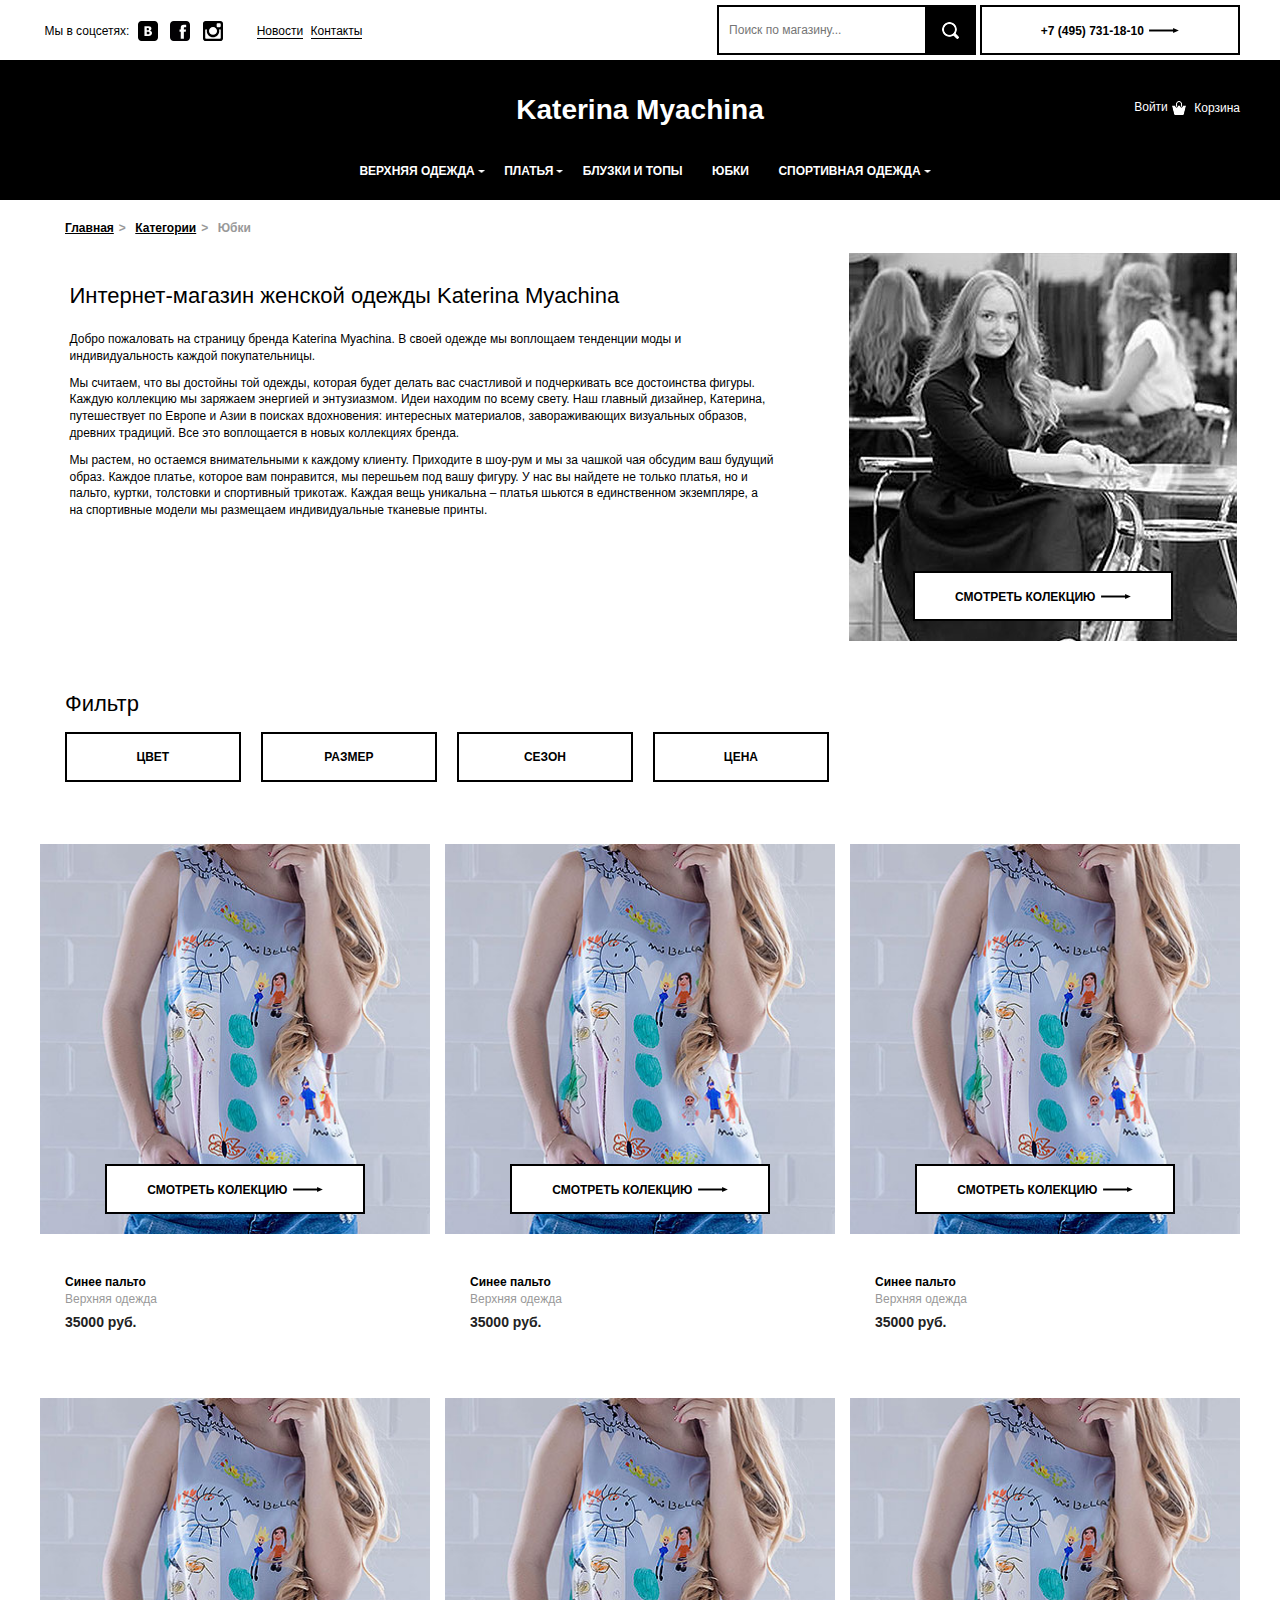
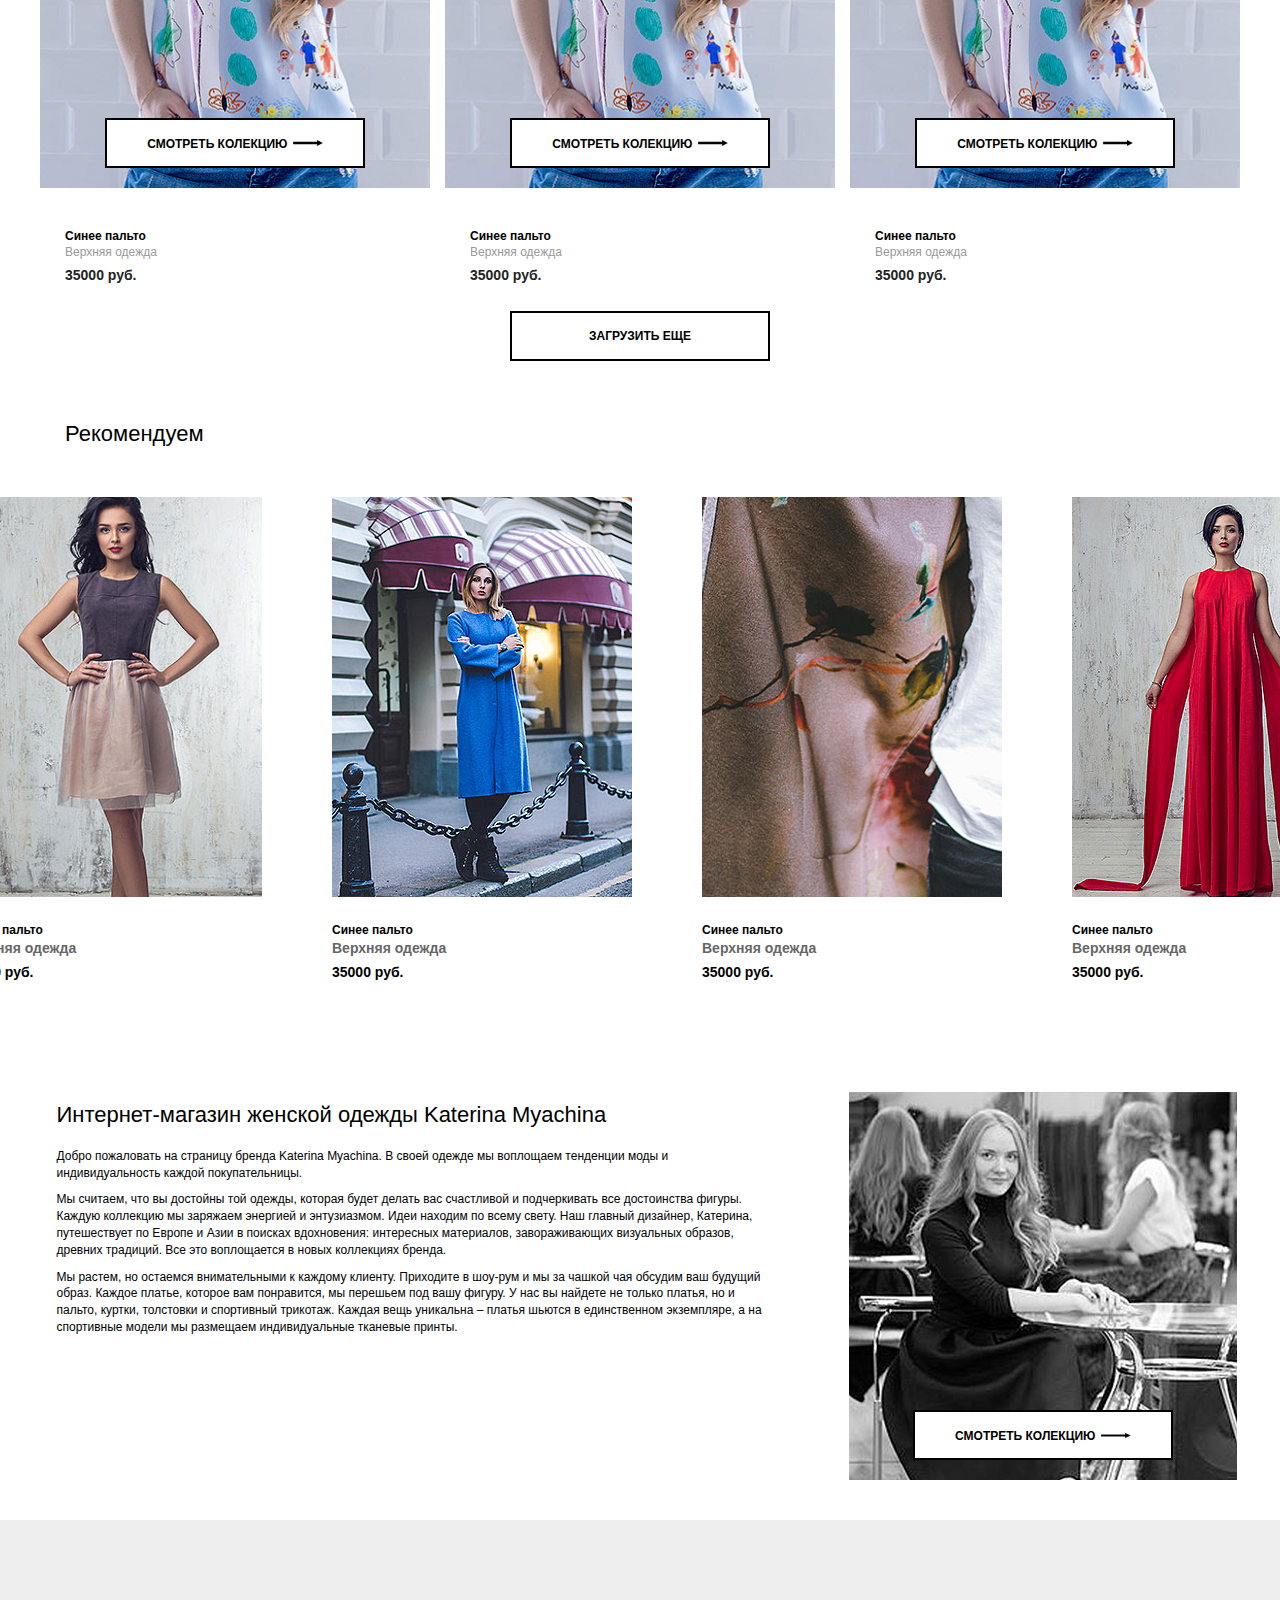
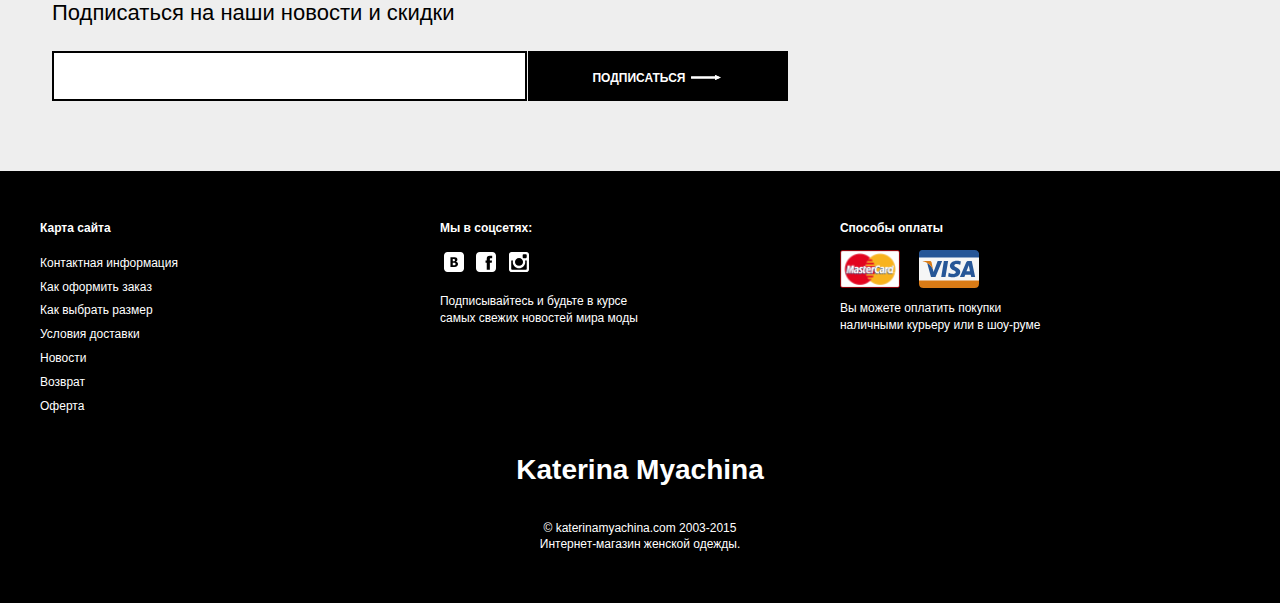
<file: category.html>
<!DOCTYPE html>
<html lang="ru">
    <head>
        <meta charset="UTF-8">
        <title></title>
        <meta name="viewport" content="width=device-width, initial-scale=1, maximum-scale=1, user-scalable=no"><!--[if IE]>
        <meta http-equiv="ImageResize" content="no">
        <meta http-equiv="ImageToolbar" content="no">
        <meta name="MSSmartTagsPreventParsing" content="true">
        <meta name="SKYPE_TOOLBAR" content="SKYPE_TOOLBAR_PARSER_COMPATIBLE">
        <meta http-equiv="X-UA-Compatible" content="IE=Edge,chrome=1"><![endif]-->
        <meta property="og:url" content="">
        <meta property="og:title" content="">
        <meta property="og:description" content="">
        <meta property="og:image" content="">
        <meta name="google-site-verification" content="">
        <!--<link rel="shortcut icon" href="images/favicon.ico">-->

        <link rel="Stylesheet" type="text/css" href="css/smoothDivScroll.css" />

        <link rel="stylesheet" href="css/magnific-popup.css">

        <link rel="stylesheet" href="css/normalize.min.css">
        <link rel="stylesheet" href="css/main.css">
        <link rel="stylesheet" href="css/general.css">
    </head>
    <body>

        <header>
            <div class="headerTop">
                <div class="wrapper">
                    <div class="left vertical">
                        <div class="socialButtons">
                            <span>Мы в соцсетях:</span>
                            <a href=""><img src="images/vk.svg" alt=""></a>
                            <a href=""><img src="images/fb.svg" alt=""></a>
                            <a href=""><img src="images/inst.svg" alt=""></a>
                        </div>
                        <ul>
                            <li><a href="" id="newsHref">Новости</a></li>
                            <li><a href="">Контакты</a></li>
                        </ul>
                    </div>
                    <div class="right vertical">
                        <form action="#">
                            <input type="text" name="query" placeholder="Поиск по магазину...">
                            <button></button>
                        </form>
                        <a href="#recall" class="tel href magnific">+7 (495) 731-18-10 <img src="images/svg/hrefArrow.svg" alt=""></a>
                    </div>
                </div>
            </div><!-- end header top -->   

            <div class="wrapper ">
                <h1>Katerina Myachina</h1>
                <div class="enterCart">
                    <a href="#modal-popup" class="magnific">Войти</a>
                    <a href=""><img src="images/cart.png" alt=""><span>Корзина</span></a>
                </div>
                <nav>
                    <li>
                        <a href="">Верхняя одежда</a>
                        <ul class="sub">
                            <li><a href="">Lorem</a></li>
                            <li><a href="">Lorem</a></li>
                            <li><a href="">Lorem</a></li>
                            <li><a href="">Lorem</a></li>
                        </ul>
                    </li>
                    <li>
                        <a href="">Платья</a>
                        <ul class="sub">
                            <li><a href="">Lorem</a></li>
                            <li><a href="">Lorem</a></li>
                            <li><a href="">Lorem</a></li>
                            <li><a href="">Lorem</a></li>
                        </ul>
                    </li>
                    <li><a href="">Блузки и топы</a></li>
                    <li><a href="">Юбки</a></li>
                    <li>
                        <a href="">Спортивная одежда</a>
                        <ul class="sub">
                            <li><a href="">Lorem</a></li>
                            <li><a href="">Lorem</a></li>
                            <li><a href="">Lorem</a></li>
                            <li><a href="">Lorem</a></li>
                        </ul>
                    </li>
                </nav>
                <button class="menu-button">
                    <span class="menu-line top_line"></span>
                    <span class="menu-line middle_line"></span>
                    <span class="menu-line bottom_line"></span>
                </button>
            </div><!-- end wrapper  -->  

        </header><!-- end header -->




        <div class="breadcrumbs wrapper">
            <ul>
                <li><a href="">Главная</a></li>
                <li><a href="">Категории</a></li>
                <li><a href="">Юбки</a></li>
            </ul>
        </div>


        <section class="about category">
            <div class="wrapper clearfix vertical">
                <div class="aboutInfoWrap alignTop">
                     <h2>Интернет-магазин женской одежды Katerina Myachina</h2>
                    <p>
                        Добро пожаловать на страницу бренда Katerina Myachina. В своей одежде мы воплощаем тенденции моды
                    и индивидуальность каждой покупательницы.
                    </p>
                    <p>
                        Мы считаем, что вы достойны той одежды, которая будет делать вас счастливой и подчеркивать все достоинства фигуры. Каждую коллекцию мы заряжаем энергией и энтузиазмом. Идеи находим по всему свету. Наш главный дизайнер, Катерина, путешествует по Европе и Азии в поисках вдохновения: интересных материалов, завораживающих визуальных образов, древних традиций. Все это воплощается в новых коллекциях бренда.
                    </p>
                    <p>
                        Мы растем, но остаемся внимательными к каждому клиенту. Приходите в шоу-рум и мы за чашкой чая обсудим ваш будущий образ. Каждое платье, которое вам понравится, мы перешьем под вашу фигуру. У нас вы найдете не только платья, но и пальто, куртки, толстовки и спортивный трикотаж. Каждая вещь уникальна – платья шьются в единственном экземпляре, а на спортивные модели мы размещаем индивидуальные тканевые принты.
                    </p>
                </div>
                <div class="aboutDesigner">
                    <img src="images/katerina.jpg" alt="">
                    <a href="" class="href">смотреть колекцию <img src="images/svg/hrefArrow.svg" alt=""></a>
                </div>
                <div class="filters_wrap">
                    <h2>Фильтр</h2>
                    <a href="#" class="filter_btn">Цвет</a>
                    <a href="#" class="filter_btn">Размер</a>
                    <a href="#" class="filter_btn">Сезон</a>
                    <a href="#" class="filter_btn">Цена</a>
                </div>
            </div><!-- end wrapper  -->  
        </section><!-- end about section --> 

        <section class="elements wrapper clearfix">
            <div class="wrapper grid">
                <div class="box">
                     <div class="look" style="background-image: url('images/looksCat/look-1.jpg');">
                        <a href="" class="href">смотреть колекцию <img src="images/svg/hrefArrow.svg" alt=""></a>
                    </div>
                    <div class="about_info">
                        <h4>Синее пальто</h4>
                        <span class="category">Верхняя одежда</span>
                        <span class="price">35000 руб.</span>
                    </div>
                </div>
                <div class="box">
                     <div class="look" style="background-image: url('images/looksCat/look-1.jpg');">
                        <a href="" class="href">смотреть колекцию <img src="images/svg/hrefArrow.svg" alt=""></a>
                    </div>
                    <div class="about_info">
                        <h4>Синее пальто</h4>
                        <span class="category">Верхняя одежда</span>
                        <span class="price">35000 руб.</span>
                    </div>
                </div>
                <div class="box">
                     <div class="look" style="background-image: url('images/looksCat/look-1.jpg');">
                        <a href="" class="href">смотреть колекцию <img src="images/svg/hrefArrow.svg" alt=""></a>
                    </div>
                    <div class="about_info">
                        <h4>Синее пальто</h4>
                        <span class="category">Верхняя одежда</span>
                        <span class="price">35000 руб.</span>
                    </div>
                </div>
                <div class="box">
                     <div class="look" style="background-image: url('images/looksCat/look-1.jpg');">
                        <a href="" class="href">смотреть колекцию <img src="images/svg/hrefArrow.svg" alt=""></a>
                    </div>
                    <div class="about_info">
                        <h4>Синее пальто</h4>
                        <span class="category">Верхняя одежда</span>
                        <span class="price">35000 руб.</span>
                    </div>
                </div>
                <div class="box">
                     <div class="look" style="background-image: url('images/looksCat/look-1.jpg');">
                        <a href="" class="href">смотреть колекцию <img src="images/svg/hrefArrow.svg" alt=""></a>
                    </div>
                    <div class="about_info">
                        <h4>Синее пальто</h4>
                        <span class="category">Верхняя одежда</span>
                        <span class="price">35000 руб.</span>
                    </div>
                </div>
                <div class="box">
                     <div class="look" style="background-image: url('images/looksCat/look-1.jpg');">
                        <a href="" class="href">смотреть колекцию <img src="images/svg/hrefArrow.svg" alt=""></a>
                    </div>
                    <div class="about_info">
                        <h4>Синее пальто</h4>
                        <span class="category">Верхняя одежда</span>
                        <span class="price">35000 руб.</span>
                    </div>
                </div>
            </div><!-- end wrapper  --> 
            <a href="#" class="load_more">Загрузить еще</a>
        </section>


        <section class="recommend">
            <div class="wrapper">
                <h2>Рекомендуем</h2>
            </div>
            <div id="lookSlider">
                <a href=""  class="lookBlock">
                    <div class="look" style="background-image: url('images/looksRec/look-2.jpg');">
                    </div>
                    <div class="lookInfo">
                        <span>Синее пальто</span>
                        <span class="category">Верхняя одежда</span>
                        <span class="price">35000 руб.</span>
                    </div>
                </a>
                <a href=""  class="lookBlock">
                    <div class="look" style="background-image: url('images/looksRec/look-5.jpg');">
                    </div>
                    <div class="lookInfo">
                        <span>Синее пальто</span>
                        <span class="category">Верхняя одежда</span>
                        <span class="price">35000 руб.</span>
                    </div>
                </a>
                <a href=""  class="lookBlock">
                    <div class="look" style="background-image: url('images/looksRec/look-3.jpg');">
                    </div>
                    <div class="lookInfo">
                        <span>Синее пальто</span>
                        <span class="category">Верхняя одежда</span>
                        <span class="price">35000 руб.</span>
                    </div>
                </a>
                <a href=""  class="lookBlock">
                    <div class="look" style="background-image: url('images/looksRec/look-6.jpg');">
                    </div>
                    <div class="lookInfo">
                        <span>Синее пальто</span>
                        <span class="category">Верхняя одежда</span>
                        <span class="price">35000 руб.</span>
                    </div>
                </a>
                <a href=""  class="lookBlock">
                    <div class="look" style="background-image: url('images/looksRec/look-1.jpg');">
                    </div>
                    <div class="lookInfo">
                        <span>Синее пальто</span>
                        <span class="category">Верхняя одежда</span>
                        <span class="price">35000 руб.</span>
                    </div>
                </a>
                <a href=""  class="lookBlock">
                    <div class="look" style="background-image: url('images/looksRec/look-2.jpg');">
                    </div>
                    <div class="lookInfo">
                        <span>Синее пальто</span>
                        <span class="category">Верхняя одежда</span>
                        <span class="price">35000 руб.</span>
                    </div>
                </a>
            </div>
        </section><!-- end recommend  section--> 



        <section class="about">
            <div class="wrapper clearfix vertical">
                <div class="aboutInfoWrap alignTop">
                     <h2>Интернет-магазин женской одежды Katerina Myachina</h2>
                    <p>
                        Добро пожаловать на страницу бренда Katerina Myachina. В своей одежде мы воплощаем тенденции моды
                    и индивидуальность каждой покупательницы.
                    </p>
                    <p>
                        Мы считаем, что вы достойны той одежды, которая будет делать вас счастливой и подчеркивать все достоинства фигуры. Каждую коллекцию мы заряжаем энергией и энтузиазмом. Идеи находим по всему свету. Наш главный дизайнер, Катерина, путешествует по Европе и Азии в поисках вдохновения: интересных материалов, завораживающих визуальных образов, древних традиций. Все это воплощается в новых коллекциях бренда.
                    </p>
                    <p>
                        Мы растем, но остаемся внимательными к каждому клиенту. Приходите в шоу-рум и мы за чашкой чая обсудим ваш будущий образ. Каждое платье, которое вам понравится, мы перешьем под вашу фигуру. У нас вы найдете не только платья, но и пальто, куртки, толстовки и спортивный трикотаж. Каждая вещь уникальна – платья шьются в единственном экземпляре, а на спортивные модели мы размещаем индивидуальные тканевые принты.
                    </p>
                </div>
                <div class="aboutDesigner">
                    <img src="images/katerina.jpg" alt="">
                    <a href="" class="href">смотреть колекцию <img src="images/svg/hrefArrow.svg" alt=""></a>
                </div>
            </div><!-- end wrapper  --> 
        </section><!-- end about section --> 



        <section class="formBlock">
            <div class="wrapper">
                <form action="#" class="subscribe">
                    <h2>Подписаться на наши новости и скидки</h2>
                    <input type="text" class="email">
                    <button type="submit" class="href">
                        Подписаться <img src="images/svg/hrefArrowWhite.svg" alt="">
                    </button>
                </form>
            </div><!-- end wrapper  --> 
        </section><!-- end formBlock  section--> 



        <footer>
            <div class="wrapper clearfix">
                <div class="col-3">
                   <h4>Карта сайта</h4>
                    <ul>
                        <li>
                            <a href="">Контактная информация</a>
                            <a href="">Как оформить заказ</a>
                            <a href="">Как выбрать размер</a>
                            <a href="">Условия доставки</a>
                            <a href="">Новости</a>
                            <a href="">Возврат</a>
                            <a href="">Оферта</a>
                        </li>
                    </ul>
                </div>
                <div class="col-3">
                     <div class="socialButtons">
                        <h4>Мы в соцсетях:</h4>
                        <a href=""><img src="images/vkW.svg" alt=""></a>
                        <a href=""><img src="images/fbW.svg" alt=""></a>
                        <a href=""><img src="images/instW.svg" alt=""></a>
                    </div>
                    <p>Подписывайтесь и будьте в курсе <br> самых свежих новостей мира моды</p>
                </div>
                <div class="col-3">
                    <h4>Способы оплаты</h4>
                    <img src="images/master.png" alt="" class="payCard">
                    <img src="images/svg/visa.svg" alt="" class="payCard">
                    <p>Вы можете оплатить покупки <br> наличными курьеру или в шоу-руме</p>
                </div>
                <div class="copy">
                    <h1>Katerina Myachina</h1>
                    <p>© katerinamyachina.com 2003-2015 <br> Интернет-магазин женской одежды.</p>
                </div>
            </div><!-- end wrapper  --> 
        </footer><!-- end footer  -->


  	    <!-- //////////////////////////////////////////////////////////////////////// -->

        <div id="modal-popup" class="mfp-hide zoom-anim-dialog">
            <h3>Вход</h3>
            <form action="#" class="subscribe">

                <label for="email">Электронная почта</label>
                <input type="text" class="email" name="email">

                <label for="password">Пароль</label>
                <input type="text" class="password" name="password">
                <button type="submit" class="href">
                    Войти <img src="images/svg/hrefArrowWhite.svg" alt="">
                </button>
                <div class="regWrap">
                    <button type="submit" class="href" id="register">
                        Зарегистрироваться
                    </button>
                </div>
            </form>
        </div>

        <div id="recall" class="mfp-hide zoom-anim-dialog modal-popup">
            <h3>Обратный звонок</h3>
            <form action="#" class="recall">

                <label for="email">Оставьте ваш телефон</label>
                <input type="text" class="phone" name="phone">
                <div class="regWrap">
                    <button type="submit" class="href" id="orderCall">
                        Перезвоните мне
                    </button>
                </div>
            </form>
        </div>

        <script src="js/vendor/modernizr.js"></script>
        <script src="js/vendor/jquery-1.11.3.min.js"></script>
       
        <script src="js/jquery.magnific-popup.min.js"></script>

        <script src="js/jquery-ui-1.10.3.custom.min.js" type="text/javascript"></script>
    
        <!-- Latest version (3.1.4) of jQuery Mouse Wheel by Brandon Aaron
             You will find it here: https://github.com/brandonaaron/jquery-mousewheel -->
        <script src="js/jquery.mousewheel.min.js" type="text/javascript"></script>

        <!-- jQuery Kinectic (1.8.2) used for touch scrolling -->
        <!-- https://github.com/davetayls/jquery.kinetic/ -->
        <script src="js/jquery.kinetic.min.js" type="text/javascript"></script>

        <!-- Smooth Div Scroll 1.3 minified-->
        <script src="js/jquery.smoothdivscroll-1.3-min.js" type="text/javascript"></script>

        <script src="js/main.js"></script>
    </body>
</html>
</file>
<file: css/smoothDivScroll.css>
﻿/* You can alter this CSS in order to give Smooth Div Scroll your own look'n'feel */

/* Invisible left hotspot */
div.scrollingHotSpotLeft
{
	/* The hotspots have a minimum width of 100 pixels and if there is room the will grow
    and occupy 15% of the scrollable area (30% combined). Adjust it to your own taste. */
	min-width: 15%;
	width: 15%;
	height: 400px;
	/* There is a big background image and it's used to solve some problems I experienced
    in Internet Explorer 6. */
	/*background-image: url(../images/big_transparent.gif);*/
	background-repeat: repeat;
	background-position: center 30%;
	position: absolute;
	z-index: 200;
	left: 0;
	/*  The first url is for Firefox and other browsers, the second is for Internet Explorer */
	cursor: url(../images/cursors/cursor_arrow_left.png), url(../images/cursors/cursor_arrow_left.cur),w-resize;
}

/* Visible left hotspot */
div.scrollingHotSpotLeftVisible
{
	/*background-image: url(../images/arrow_left.gif);*/				
	background-color: transparent;
	background-repeat: no-repeat;
	opacity: 0; /* Standard CSS3 opacity setting */
	-moz-opacity: 0; /* Opacity for really old versions of Mozilla Firefox (0.9 or older) */
	filter: alpha(opacity = 35); /* Opacity for Internet Explorer. */
	zoom: 1; /* Trigger "hasLayout" in Internet Explorer 6 or older versions */
}

/* Invisible right hotspot */
div.scrollingHotSpotRight
{
	min-width: 15%;
	width: 15%;
	height: 400px;
	background-image: url(../images/big_transparent.gif);
	background-repeat: repeat;
	background-position: center 30%;
	position: absolute;
	z-index: 200;
	right: 0;
	cursor: url(../images/cursors/cursor_arrow_right.png), url(../images/cursors/cursor_arrow_right.cur),e-resize;
}

@media (max-width: 800px) {
div.scrollingHotSpotRight,
div.scrollingHotSpotLeft    {   height: 332px;}
}
@media (max-width: 600px) {
div.scrollingHotSpotRight,
div.scrollingHotSpotLeft    {   height: 280px;}
}


/* Visible right hotspot */
div.scrollingHotSpotRightVisible
{
	/*background-image: url(../images/arrow_right.gif);*/
	background-color: transparent;
	background-repeat: no-repeat;
	opacity: 0.35;
	filter: alpha(opacity = 35);
	-moz-opacity: 0.35;
	zoom: 1;
}

/* The scroll wrapper is always the same width and height as the containing element (div).
   Overflow is hidden because you don't want to show all of the scrollable area.
*/
div.scrollWrapper
{
	position: relative;
	overflow: hidden;
	width: 100%;
	height: 100%;
}

div.scrollableArea
{
	position: relative;
	width: auto;
	height: 100%;
}
</file>
<file: css/main.css>
/*! HTML5 Boilerplate v4.3.0 | MIT License | http://h5bp.com/ */

html,
button,
input,
select,
textarea {
    color: #222;
}

html {
    font-size: 1em;
    line-height: 1.4;
}

::-moz-selection {
    background: #b3d4fc;
    text-shadow: none;
}

::selection {
    background: #b3d4fc;
    text-shadow: none;
}

hr {
    display: block;
    height: 1px;
    border: 0;
    border-top: 1px solid #ccc;
    margin: 1em 0;
    padding: 0;
}

audio,
canvas,
img,
video {
    vertical-align: middle;
}

fieldset {
    border: 0;
    margin: 0;
    padding: 0;
}

textarea {
    resize: vertical;
}

.browsehappy {
    margin: 0.2em 0;
    background: #ccc;
    color: #000;
    padding: 0.2em 0;
}


/* ==========================================================================
   Author's custom styles
   ========================================================================== */















/* ==========================================================================
   Media Queries
   ========================================================================== */

@media only screen and (min-width: 35em) {

}

@media print,
       (-o-min-device-pixel-ratio: 5/4),
       (-webkit-min-device-pixel-ratio: 1.25),
       (min-resolution: 120dpi) {

}

/* ==========================================================================
   Helper classes
   ========================================================================== */

.ir {
    background-color: transparent;
    border: 0;
    overflow: hidden;
    *text-indent: -9999px;
}

.ir:before {
    content: "";
    display: block;
    width: 0;
    height: 150%;
}

.hidden {
    display: none !important;
    visibility: hidden;
}

.visuallyhidden {
    border: 0;
    clip: rect(0 0 0 0);
    height: 1px;
    margin: -1px;
    overflow: hidden;
    padding: 0;
    position: absolute;
    width: 1px;
}

.visuallyhidden.focusable:active,
.visuallyhidden.focusable:focus {
    clip: auto;
    height: auto;
    margin: 0;
    overflow: visible;
    position: static;
    width: auto;
}

.invisible {
    visibility: hidden;
}

.clearfix:before,
.clearfix:after {
    content: " ";
    display: table;
}

.clearfix:after {
    clear: both;
}

.clearfix {
    *zoom: 1;
}

/* ==========================================================================
   Print styles
   ========================================================================== */

@media print {
    * {
        background: transparent !important;
        color: #000 !important;
        box-shadow: none !important;
        text-shadow: none !important;
    }

    a,
    a:visited {
        text-decoration: underline;
    }

    a[href]:after {
        content: " (" attr(href) ")";
    }

    abbr[title]:after {
        content: " (" attr(title) ")";
    }

    .ir a:after,
    a[href^="javascript:"]:after,
    a[href^="#"]:after {
        content: "";
    }

    pre,
    blockquote {
        border: 1px solid #999;
        page-break-inside: avoid;
    }

    thead {
        display: table-header-group;
    }

    tr,
    img {
        page-break-inside: avoid;
    }

    img {
        max-width: 100% !important;
    }

    @page {
        margin: 0.5cm;
    }

    p,
    h2,
    h3 {
        orphans: 3;
        widows: 3;
    }

    h2,
    h3 {
        page-break-after: avoid;
    }
}
</file>
<file: css/general.css>
﻿/* --------------------------------------
   Global Styles
   -------------------------------------- */
/*Custom fonts*/

div.scrollingHotSpotRight,
div.scrollingHotSpotLeft     { display: none!important;}

/*General styles*/
html, body                    {    height: 100%;}
body                          {    margin: 0;
                                   padding: 0;
                                   -ms-overflow-x: hidden;
                                   overflow-x: hidden;
                                   max-width: 100%;
                                   font-family: 'Arial';
}

p                             {    color: #000; font-size: 12px;}
h1, h2, h3, h4, h5, p         {    margin: 0; color: #000;}
a                             {    text-decoration: none;}
strong                        {    font-weight: 900;}
ul                            {    padding: 0;}
*                             {    box-sizing: border-box; outline: none;}
*:focus                       {    outline: none;}
::-moz-focus-inner            {    border:0;}
.clearfix:after               {    content: " "; 
                                   visibility: hidden;
                                   display: block;
                                   height: 0;
                                   clear: both;}

a[href^=tel]                  {     color:inherit !important; text-decoration:none;}

.wrapper                      {    margin: 0 auto;
                                   text-align: center;
                                   width: 1200px;}

.col-1                        {    width: 100%;}
.col-2                        {    width: 50%;}
.col-3                        {    width: 33.33%;}
.col-4                        {    width: 25%;}

.col-1,
.col-2,
.col-3,
.col-4                        {    float: left; height: 100%;}

.vertical:before              {    content: " "; 
                                   display: inline-block; vertical-align: middle; 
                                   height: 100%;
                                   margin-right: 0;
}

.float-right                    {    float: right;}

.href                           {
    display: block;
    height: 50px;
    width: 260px;
    background-color: #FFF;
    border: 2px solid #000;
    text-align: center;
    font: 12px/48px "Arial"; font-weight: 700;
    color: #000;
    text-transform: uppercase;
    -webkit-transition: all .1s;
    -moz-transition: all .1s;
    -ms-transition: all .1s;
    -o-transition: all .1s;
    transition: all .1s;
}
.href:hover                     {  color: #FFF; background: #000;}
.href img                       {
    width: 30px !important;
    margin-left: 2px;
    vertical-align: middle;
    margin-top: -3px;
}

h2 {
    font: 22px "Arial";
    font-weight: 400; 
    text-align: left;
    padding-left: 25px;
    margin: 10px 0;
}
@media (max-width: 1250px) {
    .wrapper               {width: 98%;}
}
@media (max-width: 800px) {
}
@media (max-width: 700px) {
    .col-3    {width: 50%;}
}
@media (max-width: 400px) {
    .col-3    {width: 100%; text-align: center !important;}
}
@media (max-width: 360px) {
}


/* --------------------------------------
   Custom Styles
   -------------------------------------- */


/* ------- Offer --------- */
.offer                      {
    min-height: 480px;
    overflow: hidden;
}
header                      {   background: #000000; position: relative; color: #000;
                                height: 200px;
}
header .wrapper             {   position: relative;}
.headerTop                  {
    height: 60px;
    background-color: #fff;
}
.left,
.right                      {   width: 50%; height: 100%;}
.left                       {   float: left; text-align: left;}
.right                      {   float: right; text-align: right;}             
.headerTop .wrapper         {   height: 100%;}
.socialButtons              {
    display: inline-block;
    vertical-align: middle;
}
.socialButtons img          {  width: 100%; height: 100%;}
.socialButtons span         {
    color: #000;
    vertical-align: middle;
    font: 12px "Arial";
}
.socialButtons a            {   display: inline-block;
                                vertical-align: middle;
                                width: 20px;
                                height: 100%;
                                margin: 0 4px;
}
.headerTop ul               {
    list-style-type: none;
    margin: 0;
    display: inline-block;
    vertical-align: middle;
}
.headerTop ul li            {
    display: inline-block;
    vertical-align: middle;
}
.headerTop li a             {
    font: 12px "Arial";
    color: #000;
    border-bottom: 1px solid #000;
    display: inline-block;
    margin: 0 0 0 55%;
}
.headerTop li:last-child a  { margin-right: 0 }
.href.tel                   {
    display: inline-block;
    vertical-align: middle;
}

.right form                 { display: inline-block; vertical-align: middle;}
.right form input           { width: 210px;
                              border: 2px solid #000;
                              padding-left: 10px;
                              color: #999;
                              font-size: 12px;
                              display: inline-block;
                              vertical-align: middle;
                              margin: 0 -2px 0 0;
                              height: 50px;}
.right form button          { width: 50px;
                              height: 50px;
                              background-color: #000;
                              display: inline-block;
                              vertical-align: middle;
                              border: none;
                              margin: 0 0 0 -4px;
                              background-image: url([data-uri]);
                              background-position: 50% 50%;
                              background-size: 17px 17px;
                              background-repeat: no-repeat;}


@media (max-width: 1100px) {
    .right .href            { width: auto; padding: 0 10px;}
}
@media (max-width: 900px) {
    .left   {width: 45%;}
    .right  {width: 55%;}
    .headerTop ul    {margin-left: 3%;}
    .headerTop li a  {margin-left: 20%;}
}
@media (max-width: 800px) {
    .right .href        { display: none;}
}
@media (max-width: 760px) {
    .socialButtons span   {display: none;}
}
@media (max-width: 700px) {
    .left   {width: 50%;}
    .right  {width: 50%;}
    .headerTop li a  {margin-left: 0;}
}
@media (max-width: 600px) {
    .left   {width: 40%;}
    .right  {width: 60%;}
    #newsHref        {display: none;}
}
@media (max-width: 600px) {
    .href                   {height: 45px; width: 200px;
                             font: 11px/41px "Arial";
                             font-weight: 700;
    }
    .href img               {width: 20px !important;}
}
@media (max-width: 450px) {
    .left   {width: 32%;}
    .right  {width: 67%;}
    .headerTop ul           {display: none;}

    .right form input       { width: 160px; height: 35px;}
    .right form button      { width: 35px; height: 35px;}
}




h1 {
    color: #FFF;
    font-size: 28px;
    margin: 30px 0;
}
@media (max-width: 800px) {
  h1 { text-align: left; padding-left: 30px;  }
}
.enterCart                  { position: absolute;
                              right: 0;
                              top: 6px;}
.enterCart a,
.enterCart .bx-basket-block { font-size: 12px;
                              color: #fff;
                              text-decoration: none;
                              display: inline-block;
                              vertical-align: middle;
                              margin-left: 0;
                              text-align: right;}
.enterCart a img            { display: inline-block; vertical-align: middle; margin-right: 8px;}
.enterCart a span           { display: inline-block; vertical-align: middle;}
.enterCart a:hover span     { text-decoration: underline;}
.enterCart a:hover          { text-decoration: underline;}

.offerBg                    { text-align: left;}
.offerBg h1                 { display: inline-block;
                              vertical-align: middle;
                              color: #000;
                              text-transform: uppercase;
                              font: 86px "Arial";
                              font-weight: 700;
}
/* ------- navigation --------- */
nav                         {   height: 46px; z-index: 1000;}
nav li                      {
    display: inline-block;
    vertical-align: middle;
    position: relative;
    height: 100%;
}
nav li  a                   {
    font: 12px 'Arial';
    font-weight: 700;
    color: #fff;
    text-transform: uppercase;
    display: inline-block;
    margin: 0 0 0 25px;
    position: relative;
    border-bottom: 1px solid transparent;
    -webkit-transition: all .3s;
    -moz-transition: all .3s;
    -ms-transition: all .3s;
    -o-transition: all .3s;
    transition: all .3s;
}
@media (max-width: 720px) {
    nav li  a {
      margin: 0 0 0 10px;
      font-size: 10px;
    }
}
nav li:first-child  a       {  margin-left: 0;}
nav li:last-child  a        {  margin-right: 0;}
nav li a:hover              {  border-bottom: 1px solid #fff;}
nav li.withSub>a:after        {  content: ""; display: inline-block; 
                                 position: absolute;
                                 right: -10px; top: 45%;
                                 vertical-align: middle;
                                 color: #FFF;
                                 width: 7px; height: 3px;
                                 background-image: url("../images/arrowSub.png");
                                 -webkit-background-size: 100% 100%;
                                 -o-background-size: 100% 100%;
                                 background-size: 100% 100%;
}
/* ------- sub menu --------- */
.sub                        {
    display: none;
    background: rgb(0, 0, 0);
    position: absolute;
    padding: 20px 10px 10px;
    margin: 0;
    margin-top: 11px;
    left: 0;
    min-width: 150px;
    border-bottom-left-radius: 2px;
    -webkit-border-bottom-tight-radius: 2px;
    border-bottom-left-radius: 2px;
    -webkit-border-bottom-right-radius: 2px;
    z-index: 1000;
}
nav li:last-child .sub      {
    left: auto;
    right: 0;
    z-index: 2;
}
.sub  li                    {
    display: block;
    text-align: left;
}
.sub  li a                  {    margin: 5px 0 }

/* ------- menu toggle --------- */
.menu-button                     {    display: none }
.menu-button                     {
    width: 30px;
    height: 25px;
    border: none;
    background: transparent;
    padding: 0;
    cursor: pointer;
    position: relative;
}
.menu-line                       {
    display: block;
    position: absolute;
    width: 100%;
    height: 5px;
    background-color: #fff;
    -webkit-border-radius: 1px;
    border-radius: 1px;
    -webkit-transition: all 0.3s;
    -moz-transition: all 0.3s;
    -ms-transition: all 0.3s;
    -o-transition: all 0.3s;
    transition: all 0.3s;
}
.top_line                        {
    top: 0;
    left: 0;
}
.middle_line                     {
    top: 10px;
    left: 0;
}
.bottom_line                     {
    bottom: 0;
    left: 0;
}
.menu-button.active              {   -webkit-border-radius: 6px;  border-radius: 6px;}
.menu-button.active .top_line    {
    transform: rotate(45deg);
    -webkit-transform: rotate(45deg);
    top: 45%;
}
.menu-button.active .bottom_line {
    transform: rotate(-45deg);
    -webkit-transform: rotate(-45deg);
    bottom: 35%;
}
.menu-button.active .middle_line {   width: 0;left: 50%;}



@media (min-width: 600px) {
    nav                 {display: inline-block !important;}
}
@media (max-width: 600px) {
    .menu-button.hasScrolled         {    position: fixed;
                                          top: 10px; right: 0; left: 0;
                                          margin: auto;
                                          border: 2px solid #000;
                                          -webkit-border-radius: 3px;
                                          border-radius: 3px;
                                          background-color: rgba(0,0,0, .9);
                                          width: 34px; cursor: pointer;
                                          z-index: 100;
                                          height: 29px;}
    nav.hasScrolled     {top: 0; width: 100%;
                         text-align: center;
                         margin-top: 0;
                         border-bottom: 2px solid #fff;
                         padding: 10px 0;
                         margin-top: 39px;
                         position: fixed;
    }
    header          {height: 160px;}
    h1              {margin: 10px 0;}
    .menu-button    { display: block; vertical-align: middle; margin-left: 30px;}
    nav             {position: absolute;
                     display: none;
                     top: 100%;
                     left: 50%;
                     margin-left: -50vw;
                     width: 100vw;
                     margin-top: 17px;
                     text-align: center;
                     background-color: rgba(0,0,0, .9);
                     border-bottom: 2px solid #fff;
    }
    nav             {padding: 10px 0;}
    nav li a        {margin: 0 0 0 15px;}
    .sub            {background-color: rgba(0,0,0, .9);}
    .enterCart      {top: 50px; right: 5px;}
    .enterCart a:first-child    {margin-left: 0;}
}
@media (max-width: 560px) {
    nav             {height: calc(100vh - 39px); overflow: scroll;}
    nav li          {width: 100%; height: auto; text-align: center;}
    nav li a        {margin: 10px 0px;}
    .sub            {position: static; width: 100%;}
    .sub li         {text-align: center;}
    .enterCart a    { margin-left: 10px;}

}





.offerBg {
    height: 600px;
    background-color: #EBEBEB;
    background-repeat: no-repeat;
    background-position: 50% 50%;
    -webkit-background-size: cover;
    -o-background-size: cover;
    background-size: cover;
}
.offerBg .wrapper           {
    height: 100%;
    text-align: left;
}
.offerText                  {
    display: inline-block;
    vertical-align: middle;
    text-align: left;
    width: 66%;
    margin-left: 11%;
    margin-top: -8vh;
}
.offerText h2               {
    font-size: 50px;
    color: #000;
    text-transform: uppercase;
    font-weight: 400;
    margin-bottom: 30px;
    padding-left: 0;
}
.offerText h2 span          {
    font-weight: 700;
    display: block;
}
@media (max-height: 800px) {
    .offerBg             {   height: 500px;}
}
@media (max-height: 600px) {
    .offerBg             {   height: 400px;}
}
@media (max-height: 500px) {
    .offerBg             {   height: 320px;}
}
@media (max-width: 800px) {
    .offerText h2       {   font-size: 46px;}
    .offerBg h1         {   font-size: 60px;}
}
@media (max-width: 700px) {
    .offerText h2       {   font-size: 38px;}
    .offerBg h1         {   font-size: 50px;}
}
@media (max-width: 600px) {
    .offerText          {   width: 85%; margin-left: 0;}
    .offerText h2       {   font-size: 32px;}
    .offerBg h1         {   font-size: 40px;}
}
@media (max-width: 400px) {
    .offerBg            {   background-position: 55% 50%;}
    .offerText h2       {   font-size: 28px;}
}



/* ------- watch collection  --------- */

.grid                  {
    text-align: justify;
    font-size: 0.1px;
}
.grid:after            {
    content: '';
    display: inline-block;
    width: 100%;
}
.watchCollection        {
    text-align: center;
    padding-top: 25px;
}
.look                   {
    display: inline-block;
    vertical-align: top;
    width: 32.5%;
    padding-top: 32.5%;
    margin-right: 0;
    position: relative;
    margin: 25px 0;
    overflow: hidden;
    background-repeat: no-repeat;
    background-position: 50% 50%;
    -webkit-background-size: cover;
    -o-background-size: cover;
    background-size: cover;
}
.elements .bx_catalog_list_home .box .look {
    position: absolute;
    z-index: 100;
}

.look .href           {
    position: absolute;
    bottom: 20px;
    left: 0;
    right: 0;
    margin: auto;
}
/* -------  
.look>img             {
                        position: absolute;
                        min-width: 100%;
                        min-height: 100%;
                        top: 0;
                        left: -100%;
                        right: -100%;
                        bottom: 0;
                        margin: auto;
                      }
--------- */



.action{
    position: relative;
    width: 66.2%;
    overflow: hidden;
    background: #EBEBEB;
    display: inline-block;
    margin: 25px 0;
}
.action:before{
    content: "";
    display: block;
    padding-top: 49.2%;
}
.square-content{
    position:  absolute;
    top: 0;
    left: 0;
    bottom: 0;
    right: 0;
    color: white;
}
.square-content .actionInfo {
    display: table;
    width: 100%;
    height: 100%;
    text-transform: uppercase;
}
.square-content .wrap {
    display: table-cell;
    text-align: center;
    vertical-align: middle;
    color: white
}
.action .href         {
    position: absolute;
    bottom: 20px;
    left: 0;
    right: 0;
    margin: auto;
}
.actionInfo h4        {    font-size: 20px }
.actionInfo p         {
    font-size: 40px;
    font-weight: 700;
    line-height: normal;
    padding: 0 5px;
}


@media (max-width: 1500px) {
    .actionInfo p         {    font-size: 26px;}
}
@media (max-width: 1230px) {
    .look                 {    margin: 5px 0;}
    .action               {     margin: 5px 0;}
    .look .href           {    width: 240px;}
    .actionInfo p         {    font-size: 22px;}
}
@media (max-width: 900px) {
    .look .href           {   width: 220px;}
}
@media (max-width: 800px) {
    .look                 {     width: 49%;
                                padding-top: 49%;
    }
    .actionInfo h4        {    font-size: 18px }
    .actionInfo p         {    font-size: 18px;}
    .action               {    width: 100%; padding: 30px 0 100px 0;}
    .action:before        {    display: none;}
    .square-content       {    position: static;}
}

@media (max-width: 665px) {
    .actionInfo h4        {    font-size: 18px }
    .actionInfo p         {    font-size: 28px;}
}
@media (max-width: 570px) {
}
@media (max-width: 500px) {
    .look                 {    width: 100%; padding-top: 100%;}
    .actionInfo h4        {    font-size: 16px;}
    .actionInfo p         {    font-size: 24px;}
}


/* ------- we recommend slider--------- */

#makeMeScrollable div.scrollableArea *
{
    position: relative;
    display: block;
    float: left;
    margin: 0;
    padding: 0;
}

.recommend              {    margin: 60px 0 }
#lookSlider             {    margin-top: 50px; width: 80%; margin: 50px auto 0;}
.lookBlock              {
    float: left;
    width: 300px;
    margin: 0 35px;
    display: block;
    color: #000;
}
.lookBlock .look        {
    width: 100%;
    height: 400px;
    margin-top: 0;
    padding-top: 0;
}
.lookInfo               {
    width: 100%;
    min-height: 70px;
}
.lookInfo span          {
    font-size: 12px;
    font-weight: 700;
    display: block;
}
.lookInfo span.category {
    color: #666666;
    font-size: 14px;
}
.lookInfo span.price    {
    font-size: 14px;
    margin-top: 5px;
}
@media (max-width: 1500px) {
    #lookSlider             {    width: 100%;}
}
@media (max-width: 800px) {
    .lookBlock              {   width: 250px;
                                margin: 0 15px;}
    .lookBlock .look        {   height: 332px;}
}
@media (max-width: 600px) {
    .recommend              {    margin: 40px 0 20px 0;}
    .lookBlock              {   width: 200px;
                                margin: 0 5px;}
    .lookBlock .look        {   height: 280px;}
    .lookInfo span          {   font-size: 11px;}
    .lookInfo span.price,
    .lookInfo span.category {   font-size: 12px;}
    #lookSlider             {   margin-top: 20px;}
}


/* ------- about --------- */

.about                  {
    padding: 40px 0;
    text-align: left;
}
.about .wrapper         {
    padding-left: 12px;
    text-align: left;
    height: 100%;
}
.about h2               {    padding-left: 0;  display: inline-block; vertical-align: middle;}
.about p                {    margin-top: 10px; display: inline-block; vertical-align: middle; }
.aboutDesigner          {
    display: inline-block;
    vertical-align: middle;
    width: 388px;
    height: 388px;
    margin: 0 0 0 70px;
    position: relative;
    overflow: hidden;
}
.aboutDesigner .href    {
    position: absolute;
    bottom: 20px;
    left: 0;
    right: 0;
    margin: auto;
}
.aboutDesigner>img      {
    position: absolute;
    min-width: 100%;
    min-height: 100%;
    top: 0;
    left: -100%;
    right: -100%;
    bottom: 0;
    margin: auto;
}

.about .aboutInfoWrap   {
    display: inline-block;
    vertical-align: middle;
    width: calc(100% - 470px);
}
.about .aboutInfoWrap.alignTop  {vertical-align: top;}
/* ------- about page --------- */

#about .aboutDesigner   {
    margin: 0 0 0 20px;
}
#about  .about.leftOr .aboutDesigner {
    margin: 0 20px 0 0;
}
#about .about .aboutInfoWrap {
    width: calc(100% - 420px);
}
.about.black            {
    background-color: #000;
    color: #FFF !important;
}
.about.black  p,
.about.black  h2        {
    color: #FFF;
}

.about.video                  {  text-align: center; padding: 25px 0;}
.about.video iframe           {  width: 1100px; 
                                 height: 610px; margin: 5px 0;
                                 display: inline-block;
}
@media (max-width: 1120px) {
    .about.video iframe            {  width: 100%; height: 600px;}
}
@media (max-width: 800px) {
    .about.video iframe            {  height: 440px;}
}
@media (max-width: 600px) {
    .about.video iframe            {  height: 340px;}
}
@media (max-width: 500px) {
    .about.video iframe            {  height: 280px;}
}
@media (max-width: 400px) {
    .about.video iframe            {  height: 220px;}
}
@media (max-width: 320px) {
    .about.video iframe            {  height: 180px;}
}
/* ------- FORM BLOCK --------- */

.formBlock              {
    padding: 70px 0;
    background-color: #EEE;
}
.formBlock h2           {
    padding-left: 0;
    margin-bottom: 25px;
}
.formBlock .wrapper     {    padding-left: 12px }

.subscribe              {    text-align: left }
.subscribe input,
.search-top input,
.search-page input[type="text"],
.recall input          {
    width: 40%;
    height: 50px;
    display: inline-block;
    vertical-align: top;
    border: 2px solid #000;
    padding-left: 20px;
    text-align: left;
    margin-right: -4px;
}
.subscribe button,
.search-page input[type="submit"],
.search-top button
.subscribe button       {
    width: 260px;
    height: 50px;
    display: inline-block;
    vertical-align: top;
    text-align: center;
    color: #FFF;
    text-transform: uppercase;
    background: #000;
    border: 2px solid transparent;
    border-left: none!important;
    -webkit-transition: all .1s;
    -moz-transition: all .1s;
    -ms-transition: all .1s;
    -o-transition: all .1s;
    transition: all .1s;
    -webkit-border-radius: 0;
    border-radius: 0;
}
.search-top {
    display: inline-block;
    vertical-align: middle;
}
.search-top input,
.search-page input{
    width: auto;
}
.search-top button {
    width: 150px;
}
.subscribe button:hover,
.search-page input[type="submit"]:hover,
.search-top button:hover{
    background: #FFF;
    color: #000;
    border: 2px solid #000;
}


.modal-popup            {   width: 440px;
                            display: block;
                            margin: 0 auto;
                            background-color: #fff;
                            text-align: left;
                            padding: 30px 0 0;}
.modal-popup .modal-body,
.modal-popup .alert    {   display: block; width: 86%; margin: 0 auto 3px;}
.modal-popup .send_form_ok {      padding-bottom: 10px;}
.modal-popup label      {   display: block; font-size: 12px; color: #999999; width: 86%; margin: 0 auto 3px;}
.modal-popup input      {   width: 86%; margin: 0 auto 15px; display: block;}
.modal-popup h3         {   display: block; width: 86%; margin: 0 auto 25px;}
.modal-popup .href      {   display: block; margin: 20px auto 20px; border: 2px solid #fff!important;}
.modal-popup .href:hover{   border: 2px solid #000!important;}
.modal-popup .regWrap   {   background-color: #000; padding: 20px 0;}
.modal-popup .regWrap .href { margin: 0 auto; background-color: #fff; color: #000;}
.modal-popup .regWrap .href:hover {background-color: #000; color: #fff;}






@media (max-width: 1000px) {
    .aboutDesigner            {   margin-left: 20px;}
}
@media (max-width: 800px) {
    .aboutDesigner            {    width: 340px; height: 340px;}
    .about .aboutInfoWrap     {    width: calc(100% - 370px);}
    #about .about .aboutInfoWrap   {width: calc(100% - 370px);}
    .about                    {    padding: 20px 0 10px 0;}
}
@media (max-width: 700px) {
    .aboutDesigner              {    width: 280px; height: 280px; display: block; margin: 20px auto !important;}

    .about .aboutInfoWrap       {    width: 100%;}
    #about .about .aboutInfoWrap   { width: 100%;}
    .subscribe button           {    width: 50%;}
    .subscribe input            {    width: 50%;}
    .aboutDesigner>img          {    height: 100%;}
}
@media (max-width: 600px) {
    .aboutDesigner              {    float: none; display: block; margin: 20px auto;}
}
@media (max-width: 460px) {
    .modal-popup                {   width: 100%;}
}
@media (max-width: 400px) {
    .subscribe button           {    width: 98%; border: 2px solid transparent !important;}
    .subscribe button:hover     {    border: 2px solid #000 !important; border-top: 2px solid transparent !important;}
    .subscribe input,
    .recall input               {    width: 98%;}
    .formBlock .wrapper         {    padding-left: 0;}
    .about .wrapper             {    padding: 5px 10px;}

}
/* ------- footer --------- */
footer               {
    padding: 50px 0;
    background: #000;
    color: #FFF;
    text-align: left;
}
footer .col-3        {    text-align: left; margin-bottom: 20px; }
footer h4            {
    color: #FFF;
    font: 12px "Arial";
    font-weight: 700;
    margin-bottom: 15px;
}
footer p             {    color: #FFF }
footer ul            {
    list-style-type: none;
    margin-top: 20px;
}
footer ul li a       {
    font-size: 12px;
    display: block;
    margin: 7px 0;
    color: #FFF;
    -webkit-transition: all .2s;
    -moz-transition: all .2s;
    -ms-transition: all .2s;
    -o-transition: all .2s;
    transition: all .2s;
}
footer ul li a:hover {    text-decoration: underline }
footer .socialButtons
{    margin-bottom: 20px }
.payCard             {
    width: 60px;
    margin-right: 15px;
    margin-bottom: 12px;
}
.copy                {
    width: 100%;
    clear: both;
    text-align: center;
}
/*---------------------------------------------------------------*/




/*-------------------dress page -----------------------------*/
.dress_info                   { margin-bottom: 90px; margin-top: 30px;}
.dress_info .media            { display: inline-block;
                                width: 32.33%;
                                vertical-align: top;
                                margin: 0 -2px;
                                overflow: hidden;}
.dress_info .info             { display: inline-block;
                                width: 66%;
                                margin: 0 -2px;
                                padding-left: 3.8%;
                                padding-top: 25px;
                                text-align: left;}     
.dress_info .info .socialButtons {margin-bottom: 25px;} 


.image_box img                { cursor: pointer;
                                display: inline-block;
                                vertical-align: top;}
.image_box img.visible-image  { max-width: 100%;}
.image_box                    { overflow: hidden; width: 100%;}
.image_box_navigation li      { display: inline-block;
                                vertical-align: middle;
                                width: 60px;
                                cursor: pointer;}
.image_box_navigation li img  { max-width: 100%;}
.image_box_navigation li.slick-center img{ border: 2px solid #000;}


.dress_info h2                { margin: 0; padding: 0; font-size: 22px;}

.dress_info .category,
.dress_info h4                { font-size: 12px;
                                color: #999999;
                                font-weight: bold;
                                display: block;
                                text-align: left;
                                margin-bottom: 10px;}
.dress_info .price            { display: block;
                                text-align: left;
                                font-size: 30px;
                                margin: 20px 0 10px;}
.sizes,
.colors                       { text-align: left;}

.sizes li,
.colors li                    { display: inline-block;
                                vertical-align: middle;
                                border: 2px solid #000;
                                width: 50px;
                                height: 50px;
                                margin-right: 18px;}

.colors li                    { border: none;}

.sizes li a,
.colors li a                  { display: block;
                                height: 100%;
                                text-align: center;
                                line-height: 46px;
                                font-size: 12px;
                                font-weight: bold;
                                color: #000;
                                -webkit-transition: all 0.3s ease;
                                -o-transition: all 0.3s ease;
                                transition: all 0.3s ease;}
.colors li a                  { -webkit-transition: none;
                                -o-transition: none;
                                transition: none;}
.sizes li a:hover,
.sizes li a.active            { background-color: #000; color: #fff;}

.colors li a:hover,
.colors li a.active           { border: 2px solid #000;}



.sizes .magnific              { font-size: 12px;
                                color: #000;
                                text-decoration: underline;
                                display: inline-block;
                                vertical-align: middle;}
.sizes .magnific:hover        { text-decoration: none;}
#sizes-popup                  { background-color: #F2F2F0;
                                padding: 25px;
                                border-radius: 5px;
                                position: relative;
                                display: inline-block;}
#sizes-popup table            { background-color: #F2F2F0; border: 15px solid #fff; border-radius: 5px;}
#sizes-popup table td         { border: 1px solid #fff; padding: 5px; text-align: center; font-size: 13px;}
#sizes-popup table thead td   { font-weight: bold;}
.mfp-content                  { text-align: center;}

.dress_info button            { display: inline-block;
                                vertical-align: middle;
                                width: 260px;
                                height: 50px;
                                border: 2px solid #000;
                                background-color: transparent;
                                -webkit-transition: all 0.3s ease;
                                -o-transition: all 0.3s ease;
                                transition: all 0.3s ease;
                                font-size: 12px;
                                text-transform: uppercase;
                                color: #000;
                                font-weight: bold;
                                margin-right: 20px;
                                margin-bottom: 20px;}
.dress_info button > *        { display: inline-block; vertical-align: middle;}
.dress_info button:hover      { background-color: #000; color: #fff;}

.dress_info .socials          { margin-bottom: 20px;}

.dress_info article p         { margin: 10px 0;}

.dress_info table             { margin-top: 20px;}
.dress_info table tr td       { font-size: 12px; color: #999;}
.dress_info table tr td:first-child { color: #000; font-weight: bold; padding-right: 35px;}

@media (max-width: 1000px) {
    .sizes li, .colors li       { width: 40px; height: 40px;}
    .sizes li a,
    .colors li a                { line-height: 36px;}

    .dress_info button          { width: 200px; margin-right: 10px;}

    .image_box_navigation li img { width: 50px;}
}

@media (max-width: 850px) {
    .dress_info                 { text-align: left; padding-left: 35px; margin-bottom: 0;}
    .dress_info .media          { width: 300px;}
    .dress_info .info           { display: block; width: 100%; padding-left: 0px;}
}

@media (max-width: 500px) {
    .dress_info                 { padding-left: 10px;}
    .dress_info button          { width: 48%; margin-right: 1%;}
    .sizes .magnific            { display: block; margin-top: 10px;}
    .dress_info .info .socialButtons {margin-bottom: 0px;}
}
@media (max-width: 400px) {
    .dress_info                 { padding-left: 0; text-align: center;}
    .dress_info .info           { padding-left: 5px;}
}






/*-------------------------------cart page----------------------------*/
.cart                         { text-align: left; padding-bottom: 60px;}
.cart .bx_ordercart_coupon input[type="text"]      { width: 260px;}
.cart input[type="text"]      { width: 380px;
                                height: 50px;
                                display: inline-block;
                                vertical-align: middle;
                                border: 2px solid #000;
                                font-size: 16px;
                                padding-left: 15px;}
.cart h4                   { padding-left: 25px;}
.cart label                   { display: inline-block;
                                vertical-align: middle;
                                width: 150px;
                                padding-left: 25px;
                                font-size: 12px;
                                font-weight: bold;}
.fields                       { margin-bottom: 25px;}
.fields li                    { margin: 0;
                                display: block;
                                list-style: none;
                                margin-bottom: 15px;}
.radios                       { display: inline-block;
                                vertical-align: top;
                                margin: 0;}
.radios li                    { margin: 0; list-style: none;}
.radios label                 { width: auto; color: #999; font-weight: normal; vertical-align: middle; cursor: pointer; padding: 0;}
.radios span                  { vertical-align: middle;}

.rb-box                       { display: inline-block;
                                vertical-align: middle;
                                width: 14px;
                                height: 14px;
                                position: relative;}
.radios input                 { display: none;}
.false-radio                  { width: 14px;
                                height: 14px;
                                position: relative;
                                border-radius: 50%;
                                border: 1px solid #999;
                                display: inline-block;
                                cursor: pointer;
                                margin-right: 5px;}

input[type="radio"]:checked ~ label .false-radio { background-color: #DBE5FF;}
input[type="radio"]:checked ~ label .false-radio:before {
    content: " ";
    width: 4px;
    height: 4px;
    background-color: #000;
    position: absolute;
    top: 50%;
    left: 50%;
    border-radius: 50%;
    margin-top: -2px;
    margin-left: -2px;}
input[type="radio"]:checked ~ label { color: #000; text-decoration: underline;}



.items                        { width: 100%;
                                margin-top: 50px;}
.items thead                  { font-size: 12px; color: #999; font-weight: bold;}
.items td:first-child         { padding-left: 25px;}
.items tr                     { border-bottom: 2px solid #000;}

.items td:nth-child(1)        { width: 37%;}
.items td:nth-child(2)        { width: 11.4%;}
.items td:nth-child(3)        { width: 11.4%;}
.items td:nth-child(4)        { width: 13%;}
.items td:nth-child(5)        { width: 12.4%;}
.items td:nth-child(6)        { width: 8.8%;}



.items td > *                 { display: inline-block; vertical-align: middle;}
.items tbody td               { padding: 30px 0;
                                vertical-align: middle;
                                font-size: 12px;
                                color: #000;
                                font-weight: bold;}
.items img                    { margin-right: 25px; width1: 60px;max-height: 50px;}
.items h3                     { display: block; font-size: 22px;}
.items .category              { color: #999; font-weight: bold; font-size: 12px;}
.items .color                 { width: 50px;
                                height: 50px;
                                border: 2px solid #000;}
.items .size                  { width: 50px;
                                height: 50px;
                                background-color: #000;
                                color: #fff;
                                font-size: 12px;
                                font-weight: bold;
                                text-align: center;
                                line-height: 46px;}

.box-count .value             { font-size: 12px;  
                                font-weight: bold;
                                display: inline-block;
                                vertical-align: middle;
                                padding: 0 5px;}
.box-count button             { width: 14px;
                                height: 14px;
                                background-color: #000;
                                border-radius: 50%;
                                font-size: 18px;
                                color: #fff;
                                border: none;
                                padding: 0;
                                line-height: 12px;
                                display: inline-block;
                                vertical-align: middle;}
.items tfoot tr               { border-bottom: none;}
.items tfoot td               { padding: 25px 0;}
.items tfoot span:first-child { display: block;}
.items tfoot span             { font-size: 12px; color: #999; font-weight: bold;}
.items tfoot span:not(:first-child) { font-size: 16px; color: #000;}

a.back,
button.order                  { width: 260px;
                                height: 50px;
                                text-align: center;
                                line-height: 46px;
                                -webkit-transition: all 0.3s ease;
                                -o-transition: all 0.3s ease;
                                transition: all 0.3s ease;
                                font-size: 12px;
                                font-weight: bold;
                                text-transform: uppercase;
                                text-decoration: none;
                                border: 2px solid #000;
                                margin-top: 15px;
}
a.back                        { color: #000;
                                float: left;}
a.back:hover                  { color: #fff;
                                background-color: #000;}
button.order                  { float: right;
                                color: #fff;
                                background-color: #000;}
button.order:hover            { color: #000;
                                background-color: #fff;}
@media (max-width: 1200px) {
    .cart                         { padding-bottom: 20px;}
}
@media (max-width: 1100px) {
    .items td:nth-child(1)        { width: 34%;}
    .items td:nth-child(2)        { width: 9%;}
    .items td:nth-child(3)        { width: 9%;}
    .items td:nth-child(4)        { width: 10%;}
    .items td:nth-child(5)        { width: 15%;}
    .items td:nth-child(6)        { width: 15%;}

    .items img                    { margin-right: 10px;}
    .items td:first-child         { padding-left: 0;}
}

@media (max-width: 800px) {
    /*.items img                    { width: 50px;}*/
    .items .color                 { width: 40px; height: 40px;}
    .items .size                  { height: 40px; width: 40px; line-height: 36px;}
    .items h3                     { font-size: 16px;}
}
@media (max-width: 650px) {
    .items td                     { display: inline-block!important;}
    .items tbody td               { padding: 10px 0!important;}
    .items td:nth-child(1)        { width: 100%;}
    .items td:nth-child(2)        { width: 15%;}
    .items td:nth-child(3)        { width: 15%;}
    .items td:nth-child(4)        { width: 20%;}
    .items td:nth-child(5)        { width: 20%;}
    .items td:nth-child(6)        { width: 20%;}

    .items tfoot td:nth-child(1)  { display: none!important;}
}
@media (max-width: 600px) {
    .cart label                   { display: block; margin-bottom: 15px;}
    .cart input[type="text"]      { width: 50%; margin-left: 25px;}
    .radios                       { padding-left: 25px;}
}
@media (max-width: 550px) {
    a.back                        { width: 50%;}
    button.order                  { width: 45%;}
}
@media (max-width: 500px)  {
    .items td:nth-child(2)        { width: 30%;}
    .items td:nth-child(3)        { width: 30%;}
    .items td:nth-child(4)        { width: 30%;}
    .items td:nth-child(5)        { width: 30%;}
    .items td:nth-child(6)        { width: 30%;}

    .items tfoot td:nth-child(2),
    .items tfoot td:nth-child(3),
    .items tfoot td:nth-child(4)  { display: none!important;}
}
@media (max-width: 450px) {
    .cart input[type="text"]      { width: 80%; margin-left: 25px;}
}



/*----------------------------- category page ----------------------------*/
.about.category               { padding-top: 0; padding-bottom: 0;}
.about.category .wrapper      { padding: 0 0 0 25px;}
.about.category h2            { margin: 30px 0 12px; display: block;}
.category .aboutDesigner      { margin-bottom: 20px;}

.filters_wrap                 { text-align: justify; width: 65%;}
.filters_wrap:after           { content: " ";
                                display: inline-block;
                                width: 100%;}
@media (max-width: 950px) {
    .filters_wrap              { width: 100%;}
}                                
a.filter_btn                  { width: 23%;
                                height: 50px;
                                display: inline-block;
                                vertical-align: middle;
                                border: 2px solid #000;
                                color: #000;
                                text-transform: uppercase;
                                text-decoration: none;
                                text-align: center;
                                -webkit-transition: all 0.3s ease;
                                -o-transition: all 0.3s ease;
                                transition: all 0.3s ease;
                                font-weight: bold;
                                line-height: 46px;
                                font-size: 12px;
                                margin-top: 3px;}
a.filter_btn:hover            { background-color: #000; color: #fff;}


.elements                     { text-align: center;}
.elements .box                {  width: 32.5%;
                                 display: inline-block;
                                 vertical-align: top;
                                 margin-bottom: 10px;
                                 margin-top: 40px;
}
.elements .bx_catalog_list_home .box:nth-child(3n+1),
.elements .bx_catalog_list_home .box:last-child{
    clear: both
}

.box .about_info              { padding: 15px 0 15px 25px; text-align: left;}
.box .about_info h4           { font-size: 12px; font-weight: bold; display: block;}
.box .about_info .category    { font-size: 12px; display: block; color: #999; margin-bottom: 5px;}
.box .about_info .price       { font-size: 14px; font-weight: bold; display: block;}

.load_more                    { width: 260px;
                                height: 50px;
                                border: 2px solid #000;
                                background-color: #fff;
                                color: #000;
                                text-transform: uppercase;
                                font-size: 12px;
                                text-align: center;
                                line-height: 46px;
                                font-weight: bold;
                                -webkit-transition: all 0.3s ease;
                                -o-transition: all 0.3s ease;
                                transition: all 0.3s ease;
                                cursor: pointer;
                                display: inline-block;}
.load_more:hover              { background-color: #000; color: #fff;}


.box .look {width: 100%; padding-top: 100%; margin-top: 0;}

@media (max-width: 1200px) {
    .about.category .wrapper    { padding-left: 0;}
}
@media (max-width: 800px) {
    .elements .box         { width: 49%;}
    .elements              { margin-top: 20px;}
    .elements .bx_catalog_list_home .box:nth-child(3n+1) {
        clear: none;
    }
    .elements .bx_catalog_list_home .box:nth-child(2n+1) {
        clear: both;
    }
}
@media (max-width: 550px) {
    .elements                   { margin-top: 40px;}
    .grid                       { text-align: center;}
    .elements .box              { margin-top: 20px; width: 100%;}
    .elements .bx_catalog_list_home .box {clear: both;}
    .elements .box .look        { width: 70%; padding-top: 70%;}
    .look                       { width: 70%; padding-top: 70%;}
}

@media (max-width: 360px) {
    .elements .box .look        { width: 90%; padding-top: 90%;}
    .look                       { width: 90%; padding-top: 90%;}
}



/*----------------------------- breadcrumbs --------------------------------*/
.breadcrumbs                  { padding: 15px 0 15px 25px; text-align: left;}
.breadcrumbs ul               { padding: 0; margin: 0;}
.breadcrumbs li               { display: inline-block;
                                vertical-align: middle;
                                list-style: none;}
.breadcrumbs li a             { font-size: 12px;
                                color: #000;
                                text-decoration: underline;
                                font-weight: bold;}
.breadcrumbs li a:after       { content: ">";
                                color: #999;
                                font-weight: bold;
                                display: inline-block;
                                margin: 0 5px;}
.breadcrumbs li:last-child a  { color: #999; text-decoration: none;}
.breadcrumbs li:last-child a:after { display: none;}



/*-----------------Easy zoom styles----------------------*/
/**
 * EasyZoom core styles
 */
.easyzoom {
    position: relative;

    /* 'Shrink-wrap' the element */
    display: inline-block;

    *zoom: 2;
}

.easyzoom img {
    vertical-align: bottom;
}

.easyzoom.is-loading img {
    cursor: progress;
}

.easyzoom.is-ready img {
    cursor: crosshair;
}

.easyzoom.is-error  img {
    cursor: not-allowed;
}

.easyzoom-notice {
    position: absolute;
    top: 50%;
    left: 50%;
    z-index: 150;
    width: 10em;
    margin: -1em 0 0 -5em;
    line-height: 2em;
    text-align: center;
    background: #FFF;
    box-shadow: 0 0 10px #888;
}

.easyzoom-flyout {
    position:absolute;
    z-index: 100;
    overflow: hidden;
    background: #FFF;
}

/**
 * EasyZoom layout variations
 */
.easyzoom--overlay .easyzoom-flyout {
    top: 0;
    left: 0;
    width: 100%;
    height: 100%;
}

.easyzoom--adjacent .easyzoom-flyout {
    top: 0;
    left: 100%;
    width: 100%;
    height: 100%;
    margin-left: 20px;
}
</file>
